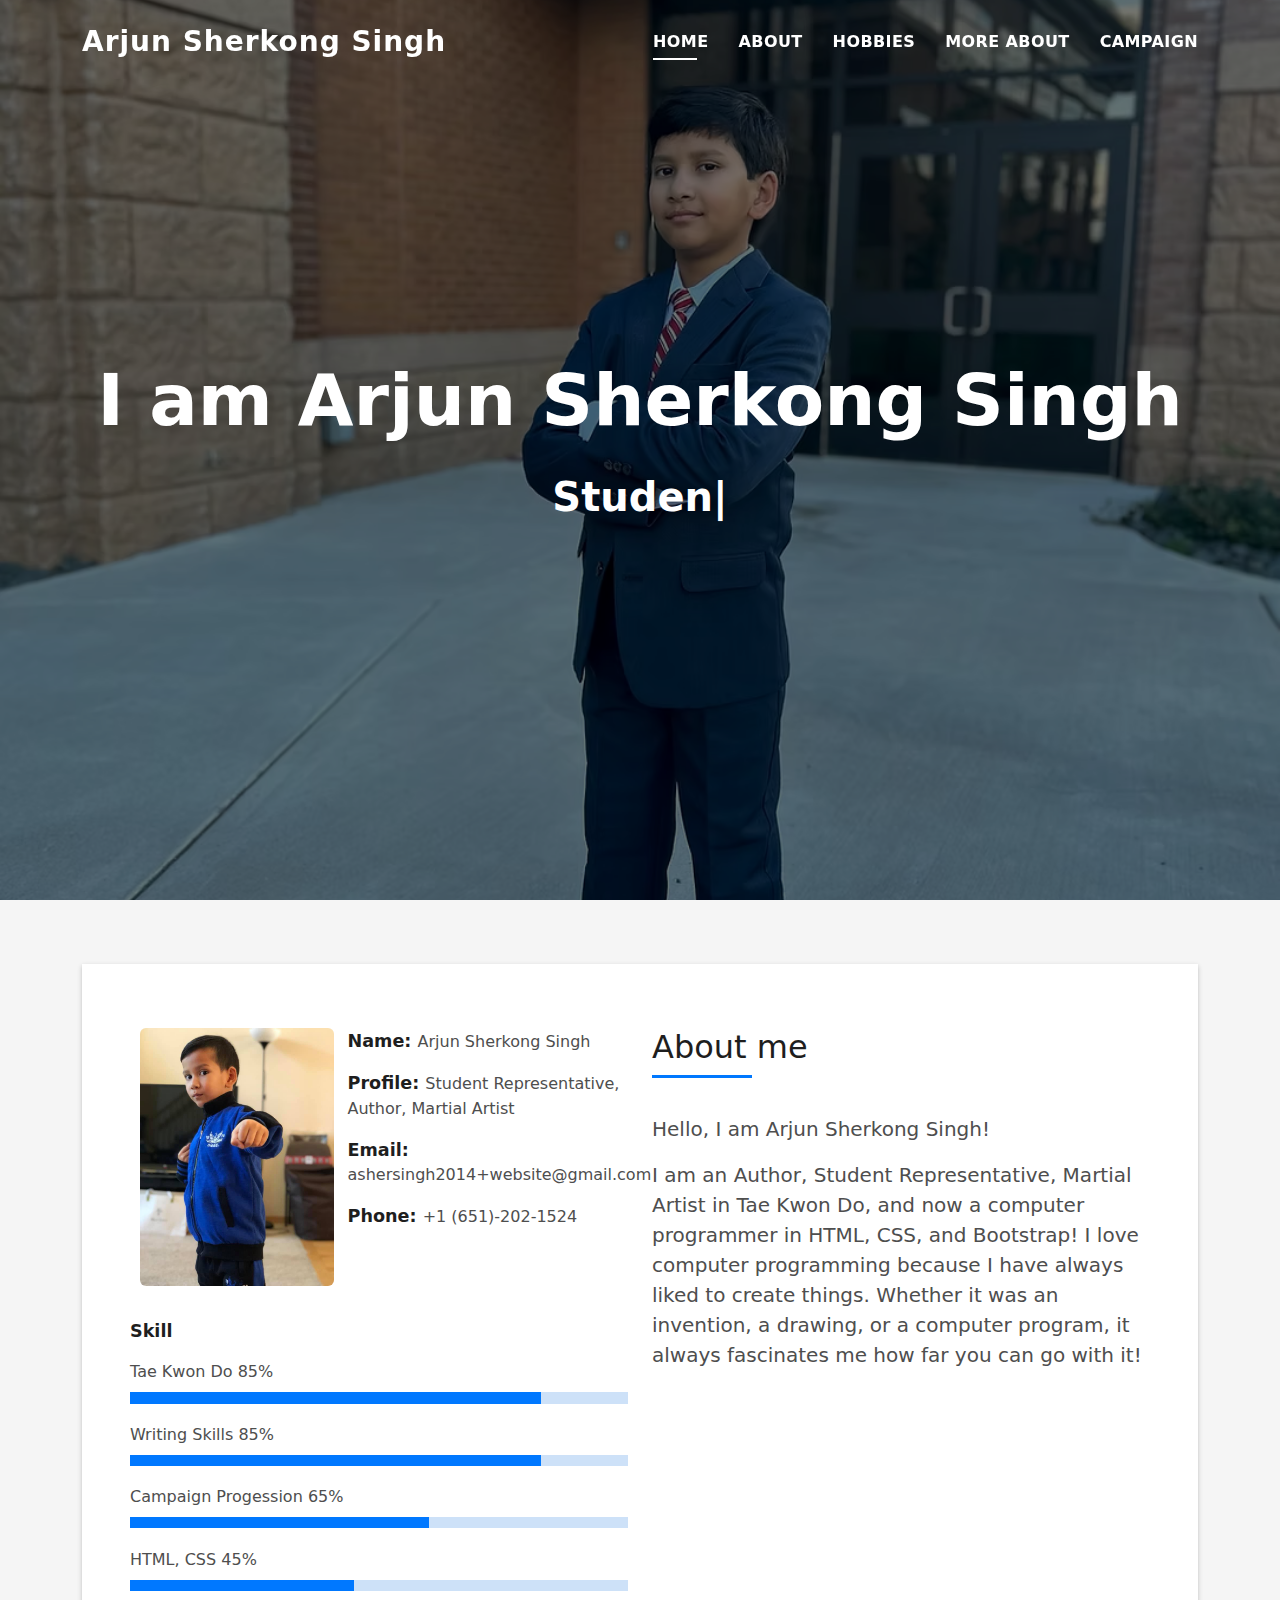
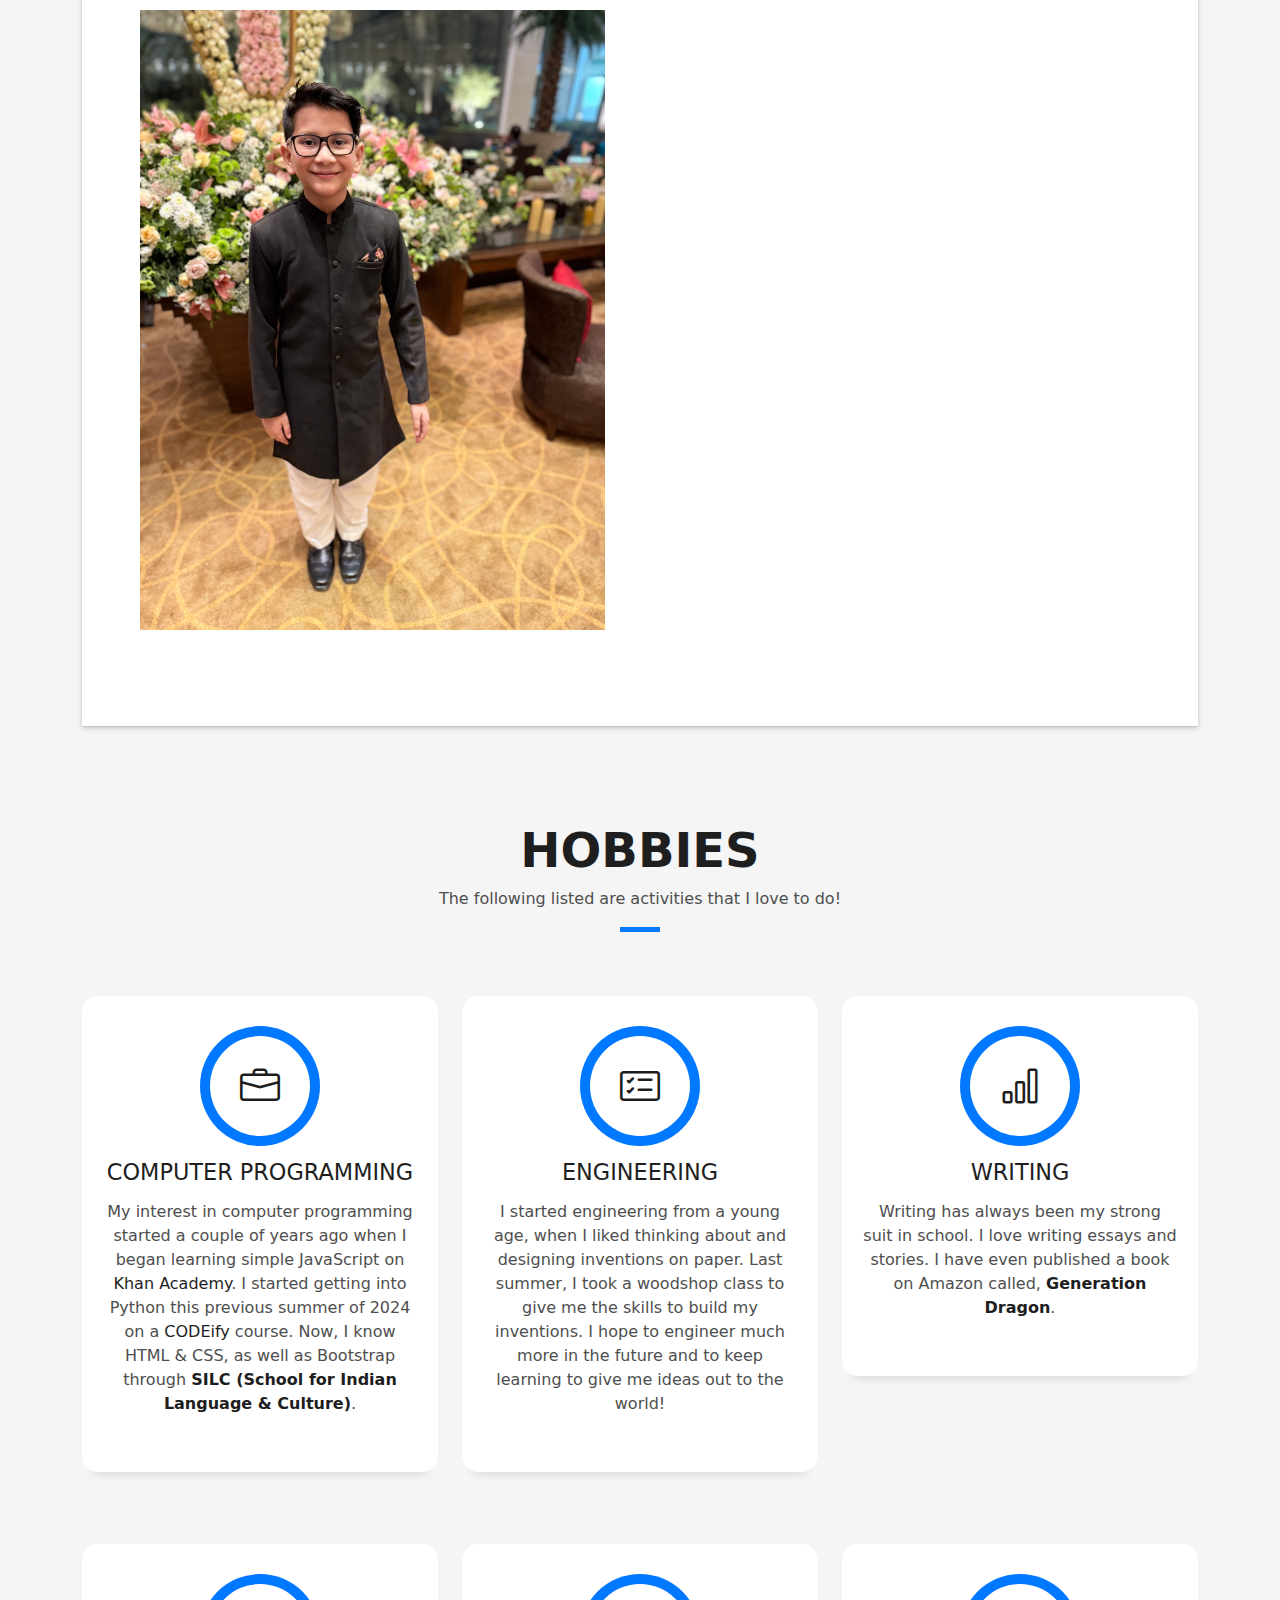
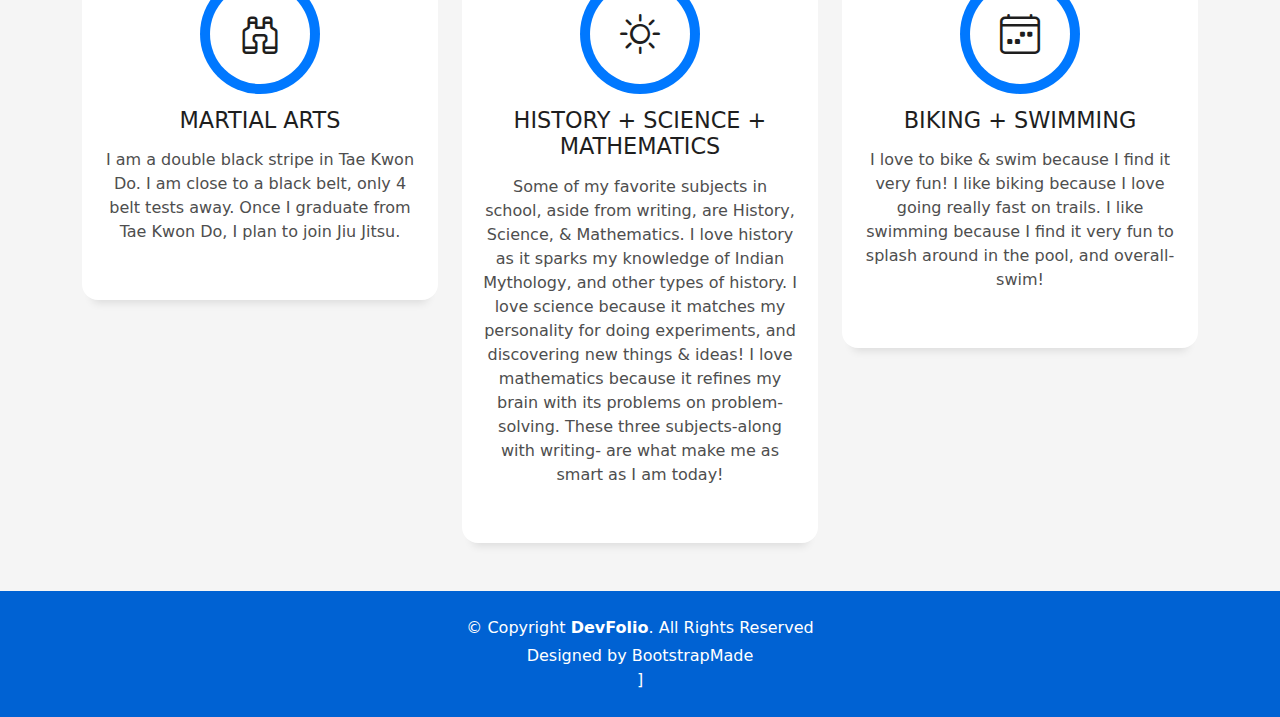
<file: index.html>
<!DOCTYPE html>
<html lang="en">

<head>
  <meta charset="utf-8">
  <meta content="width=device-width, initial-scale=1.0" name="viewport">

  <title>Arjun Sherkong Singh</title>
  <meta content="" name="description">
  <meta content="" name="keywords">

  <!-- Favicons -->
  <link href="favicon.ico" rel="icon">
  <link href="apple-touch-icon.png" rel="apple-touch-icon">

  <!-- Vendor CSS Files -->
  <link href="assets/vendor/bootstrap/css/bootstrap.min.css" rel="stylesheet">
  <link href="assets/vendor/bootstrap-icons/bootstrap-icons.css" rel="stylesheet">
  <link href="assets/vendor/glightbox/css/glightbox.min.css" rel="stylesheet">
  <link href="assets/vendor/swiper/swiper-bundle.min.css" rel="stylesheet">

  <!-- Template Main CSS File -->
  <link href="assets/css/style.css" rel="stylesheet">

  <!-- =======================================================
  * Template Name: DevFolio - v4.10.0
  * Template URL: https://bootstrapmade.com/devfolio-bootstrap-portfolio-html-template/
  * Author: BootstrapMade.com
  * License: https://bootstrapmade.com/license/
  * Utilized by: Arjun Singh
  ======================================================== -->
</head>

<body>

  <!-- ======= Header ======= -->
  <header id="header" class="fixed-top">
    <div class="container d-flex align-items-center justify-content-between">

      <h1 class="logo"><a href="index.html">Arjun Sherkong Singh</a></h1>

      <nav id="navbar" class="navbar">
        <ul>
          <li><a class="nav-link scrollto active" href="#hero">Home</a></li>
          <li><a class="nav-link scrollto" href="#about">About</a></li>
          <li><a class="nav-link scrollto" href="#services">Hobbies</a></li>
          <li><a href="https://kidbadgoodguy.github.io/all-about-me-table-website/">More About</a></li>
          <li><a href="https://arjunforwla.wixsite.com/arjunforwoodburylead">Campaign</a></li>
        </ul>
        <i class="bi bi-list mobile-nav-toggle"></i>
      </nav>

    </div>
  </header>
  <!-- End Header -->

  <!-- ======= Hero Section ======= -->
  <div id="hero" class="hero route bg-image" style="background-image: url(assets/img/Picture\ of\ Arjun\ Student\ Parliament\ Cool\ 3-22-25.avif)">
    <div class="overlay-itro"></div>
    <div class="hero-content display-table">
      <div class="table-cell">
        <div class="container">
          <!--<p class="display-6 color-d">Hello, world!</p>-->
          <h1 class="hero-title mb-4">I am Arjun Sherkong Singh</h1>
          <p class="hero-subtitle"><span class="typed" data-typed-items="Student Representative, Author, Martial Artist"></span></p>
          <!-- <p class="pt-3"><a class="btn btn-primary btn js-scroll px-4" href="#about" role="button">Learn More</a></p> -->
        </div>
      </div>
    </div>
  </div><!-- End Hero Section -->

  <main id="main">

    <!-- ======= About Section ======= -->
    <section id="about" class="about-mf sect-pt4 route">
      <div class="container">
        <div class="row">
          <div class="col-sm-12">
            <div class="box-shadow-full">
              <div class="row">
                <div class="col-md-6">
                  <div class="row">
                    <div class="col-sm-6 col-md-5">
                      <div class="about-img">
                        <img src="Picture of Arjun Fist Up 4-5-25 Posted 10-6-19.jpg" class="img-fluid rounded b-shadow-a" alt="">
                      </div>
                    </div>
                    <div class="col-sm-6 col-md-7">
                      <div class="about-info">
                        <p><span class="title-s">Name: </span> <span>Arjun Sherkong Singh</span></p>
                        <p><span class="title-s">Profile: </span> <span>Student Representative, Author, Martial Artist</span></p>
                        <p><span class="title-s">Email: </span> <span>ashersingh2014+website@gmail.com</span></p>
                        <p><span class="title-s">Phone: </span> <span>+1 (651)-202-1524</span></p>
                      </div>
                    </div>
                  </div>
                  <div class="skill-mf">
                    <p class="title-s">Skill</p>
                    <span>Tae Kwon Do</span> <span class="pull-right">85%</span>
                    <div class="progress">
                      <div class="progress-bar" role="progressbar" style="width: 82.5%;" aria-valuenow="75" aria-valuemin="0" aria-valuemax="100"></div>
                    </div>
                    <span>Writing Skills</span> <span class="pull-right">85%</span>
                    <div class="progress">
                      <div class="progress-bar" role="progressbar" style="width: 82.5%" aria-valuenow="85%" aria-valuemin="0" aria-valuemax="100"></div>
                    </div>
                    <span>Campaign Progession</span> <span class="pull-right">65%</span>
                    <div class="progress">
                      <div class="progress-bar" role="progressbar" style="width: 60%" aria-valuenow="65" aria-valuemin="0" aria-valuemax="100"></div>
                    </div>
                    <span>HTML, CSS</span> <span class="pull-right">45%</span>
                    <div class="progress">
                      <div class="progress-bar" role="progressbar" style="width: 45%" aria-valuenow="45" aria-valuemin="0" aria-valuemax="100"></div>
                    </div>
                    <div class="about-img">
                      <img src="IMG_1158.jpg" style=height:620px; width: 432.5px;>
                    </div>
                  </div>
                </div>
                <div class="col-md-6">
                  <div class="about-me pt-4 pt-md-0">
                    <div class="title-box-2">
                      <h5 class="title-left">
                        About me
                      </h5>
                    </div>
                    <p class="lead">Hello, I am Arjun Sherkong Singh!
                    </p>
                    <p class="lead">I am an Author, Student Representative, Martial Artist in Tae Kwon Do, and now a computer programmer in HTML, CSS, and Bootstrap! I love computer programming because I have always liked to create things. Whether it was an invention, a drawing, or a computer program, it always fascinates me how far you can go with it!
                    </p>
                  </div>
                </div>
              </div>
            </div>
          </div>
        </div>
      </div>
    </section><!-- End About Section -->
    <!-- ======= Hobbies Section ======= -->
    <section id="services" class="services-mf pt-5 route">
      <div class="container">
      <div class="row">
        <div class="col-sm-12">
        <div class="title-box text-center">
          <h3 class="title-a">
          Hobbies
          </h3>
          <p class="subtitle-a">
          The following listed are activities that I love to do!
          </p>
          <div class="line-mf"></div>
        </div>
        </div>
      </div>
      <div class="row">
        <div class="col-md-4 d-flex align-items-stretch">
        <div class="service-box h-100">
          <div class="service-ico">
          <span class="ico-circle"><i class="bi bi-briefcase"></i></span>
          </div>
          <div class="service-content">
          <h2 class="s-title">Computer Programming</h2>
          <p>
            My interest in computer programming started a couple of years ago when I began learning simple JavaScript on <a href="https://www.khanacademy.org/computing/computer-programming/programming">Khan Academy</a>. I started getting into Python this previous summer of 2024 on a <a href="https://code-ify.org/">CODEify</a> course. Now, I know HTML & CSS, as well as Bootstrap through <b><a href="https://sites.google.com/silcmn.com/silcminnesota/home?authuser=0">SILC (School for Indian Language & Culture)</a></b>.
          </p>
          </div>
        </div>
        </div>
        <div class="col-md-4 d-flex align-items-stretch">
        <div class="service-box h-100">
          <div class="service-ico">
          <span class="ico-circle"><i class="bi bi-card-checklist"></i></span>
          </div>
          <div class="service-content">
          <h2 class="s-title">Engineering</h2>
          <p>
            I started engineering from a young age, when I liked thinking about and designing inventions on paper. Last summer, I took a woodshop class to give me the skills to build my inventions. I hope to engineer much more in the future and to keep learning to give me ideas out to the world!
          </p>
          </div>
        </div>
        </div>
        <div class="col-md-4 d-flex align-items-stretch">
        <div class="service-box h-100">
          <div class="service-ico">
          <span class="ico-circle"><i class="bi bi-bar-chart"></i></span>
          </div>
          <div class="service-content">
          <h2 class="s-title">Writing</h2>
          <p>
            Writing has always been my strong suit in school. I love writing essays and stories. I have even published a book on Amazon called, <b><a href="https://www.amazon.com/Generation-Dragon-Arjun-Sherkong-Singh-ebook/dp/B0CDT45ZKW">Generation Dragon</a></b>.
          </p>
          </div>
        </div>
        </div>
      </div>
      <div class="row mt-4">
        <div class="col-md-4 d-flex align-items-stretch">
        <div class="service-box h-100">
          <div class="service-ico">
          <span class="ico-circle"><i class="bi bi-binoculars"></i></span>
          </div>
          <div class="service-content">
          <h2 class="s-title">Martial Arts</h2>
          <p>
            I am a double black stripe in Tae Kwon Do. I am close to a black belt, only 4 belt tests away. Once I graduate from Tae Kwon Do, I plan to join Jiu Jitsu.
          </p>
          </div>
        </div>
        </div>
        <div class="col-md-4 d-flex align-items-stretch">
        <div class="service-box h-100">
          <div class="service-ico">
          <span class="ico-circle"><i class="bi bi-brightness-high"></i></span>
          </div>
          <div class="service-content">
          <h2 class="s-title">History + Science + Mathematics</h2>
          <p>
            Some of my favorite subjects in school, aside from writing, are History, Science, & Mathematics. I love history as it sparks my knowledge of Indian Mythology, and other types of history. I love science because it matches my personality for doing experiments, and discovering new things & ideas! I love mathematics because it refines my brain with its problems on problem-solving. These three subjects-along with writing- are what make me as smart as I am today!
          </p>
          </div>
        </div>
        </div>
        <div class="col-md-4 d-flex align-items-stretch">
        <div class="service-box h-100">
          <div class="service-ico">
          <span class="ico-circle"><i class="bi bi-calendar4-week"></i></span>
          </div>
          <div class="service-content">
          <h2 class="s-title">Biking + Swimming</h2>
          <p>
            I love to bike & swim because I find it very fun! I like biking because I love going really fast on trails. I like swimming because I find it very fun to splash around in the pool, and overall- swim!
          </p>
          </div>
        </div>
        </div>
      </div>
      </div>
    </section><!-- End Services Section -->


    

  </main><!-- End #main -->

  <!-- ======= Footer ======= -->
  <footer>
    <div class="container">
      <div class="row">
        <div class="col-sm-12">
          <div class="copyright-box">
            <p class="copyright">&copy; Copyright <strong>DevFolio</strong>. All Rights Reserved</p>
            <div class="credits">
              <!--
              All the links in the footer should remain intact.
              You can delete the links only if you purchased the pro version.
              Licensing information: https://bootstrapmade.com/license/
              Purchase the pro version with working PHP/AJAX contact form: https://bootstrapmade.com/buy/?theme=DevFolio
            -->
              Designed by <a href="https://bootstrapmade.com/">BootstrapMade</a>
            </div>
          </div>
        </div>
      </div>]
    </div>
  </footer><!-- End  Footer -->

  <div id="preloader"></div>
  <a href="#" class="back-to-top d-flex align-items-center justify-content-center"><i class="bi bi-arrow-up-short"></i></a>

  <!-- Vendor JS Files -->
  <script src="assets/vendor/purecounter/purecounter_vanilla.js"></script>
  <script src="assets/vendor/bootstrap/js/bootstrap.bundle.min.js"></script>
  <script src="assets/vendor/glightbox/js/glightbox.min.js"></script>
  <script src="assets/vendor/swiper/swiper-bundle.min.js"></script>
  <script src="assets/vendor/typed.js/typed.min.js"></script>
  <script src="assets/vendor/php-email-form/validate.js"></script>

  <!-- Template Main JS File -->
  <script src="assets/js/main.js"></script>

</body>

</html>
</file>
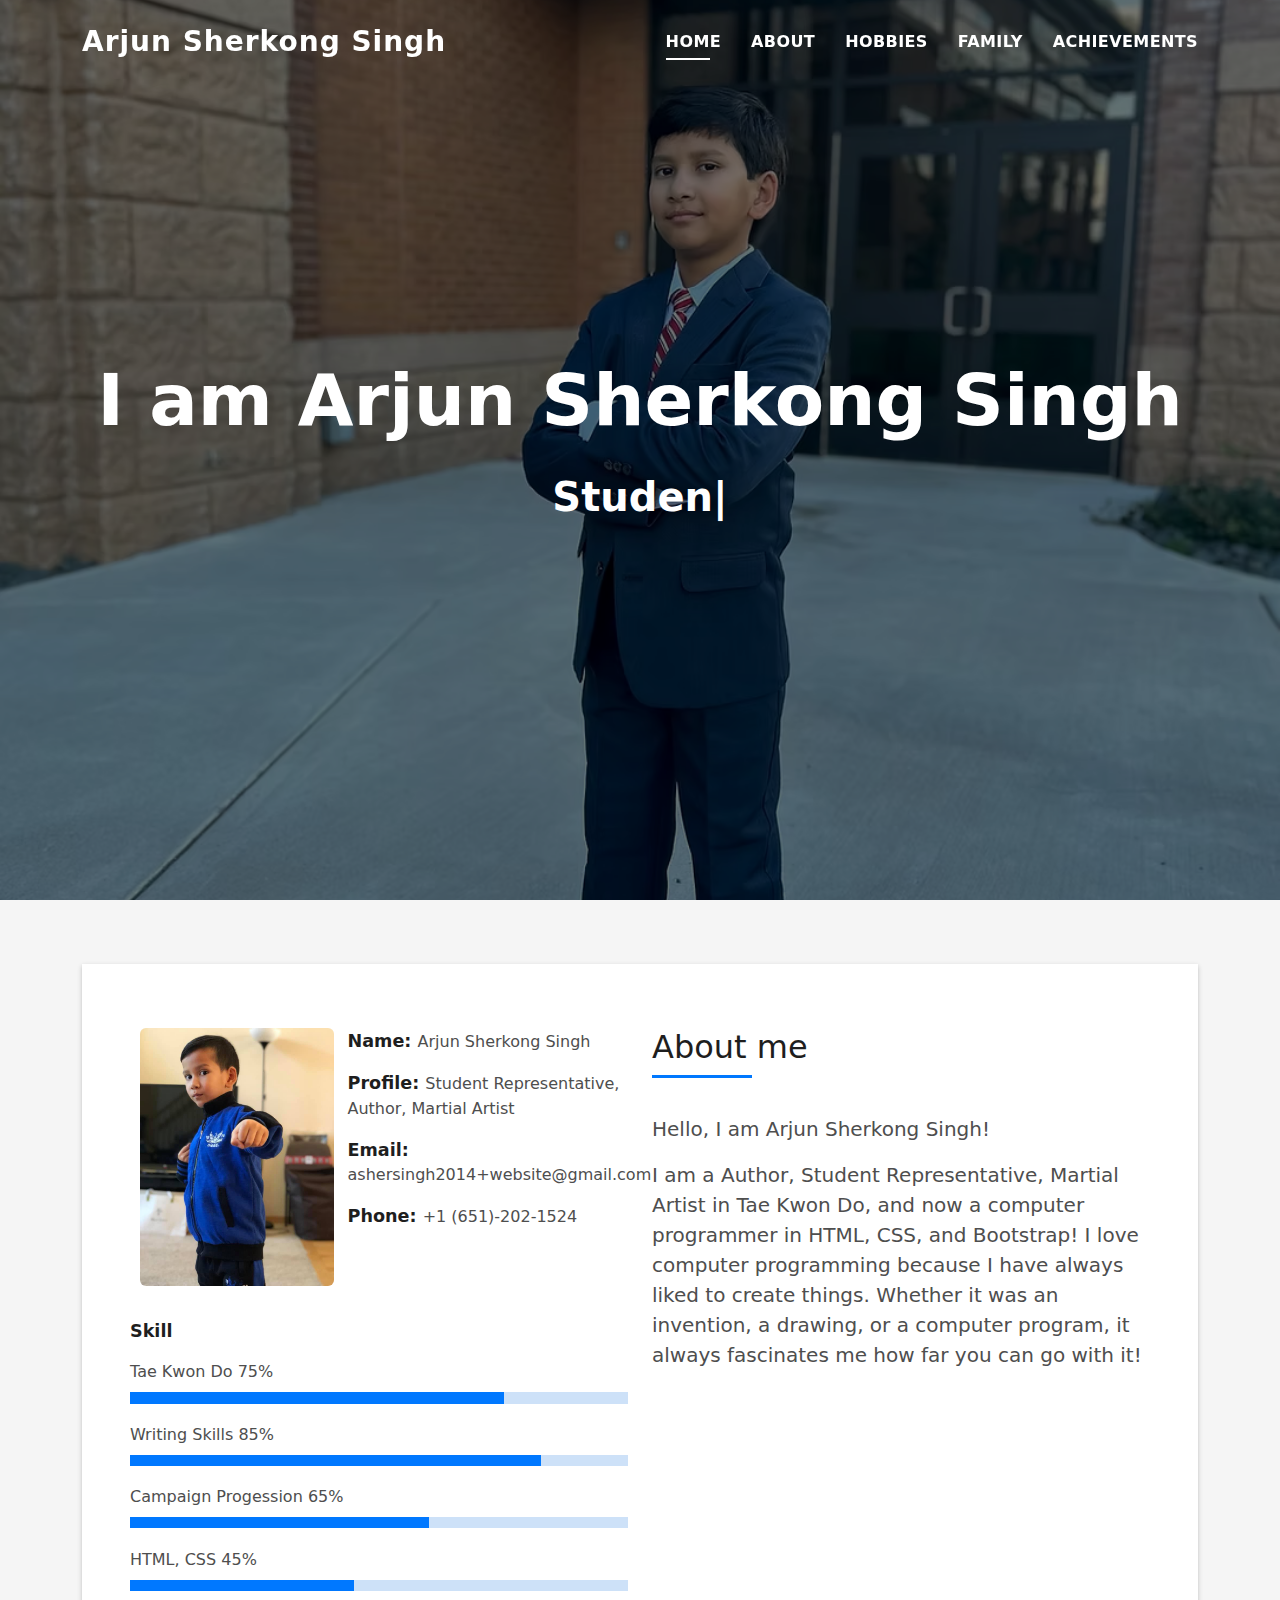
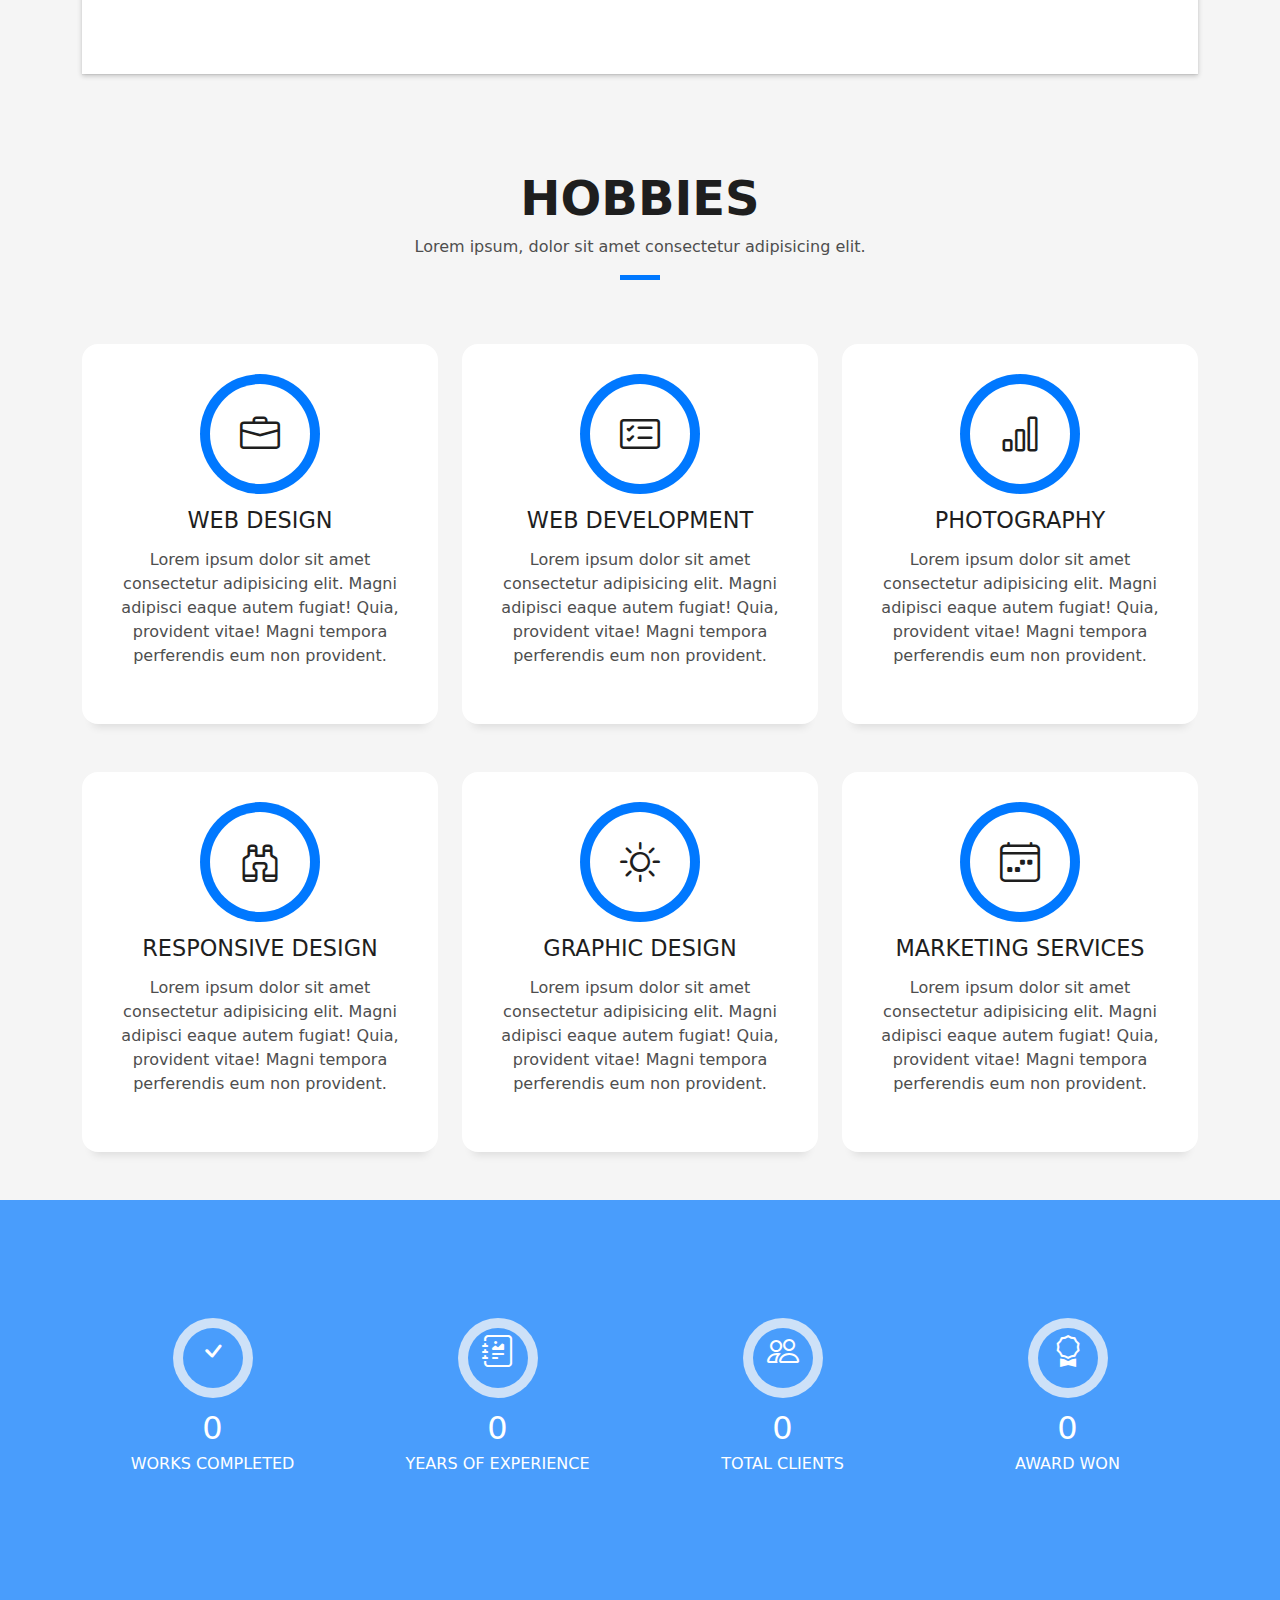
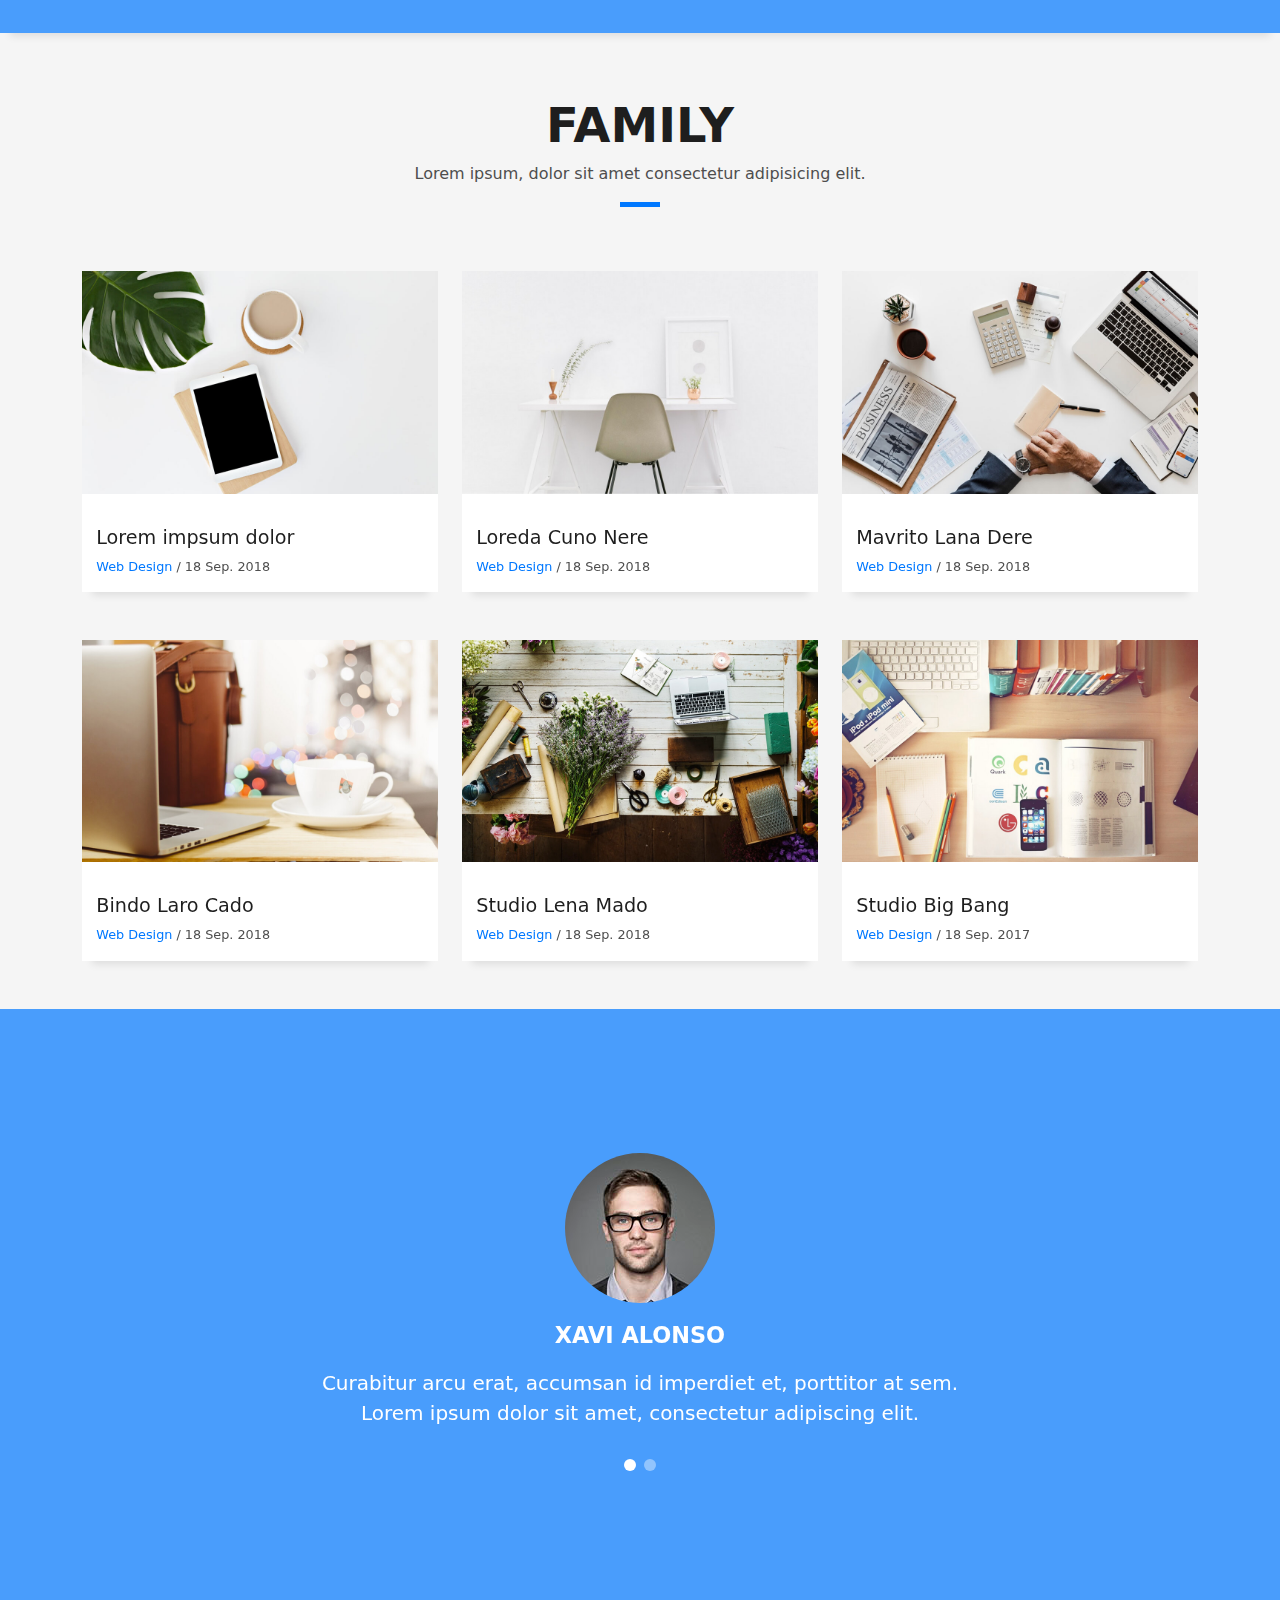
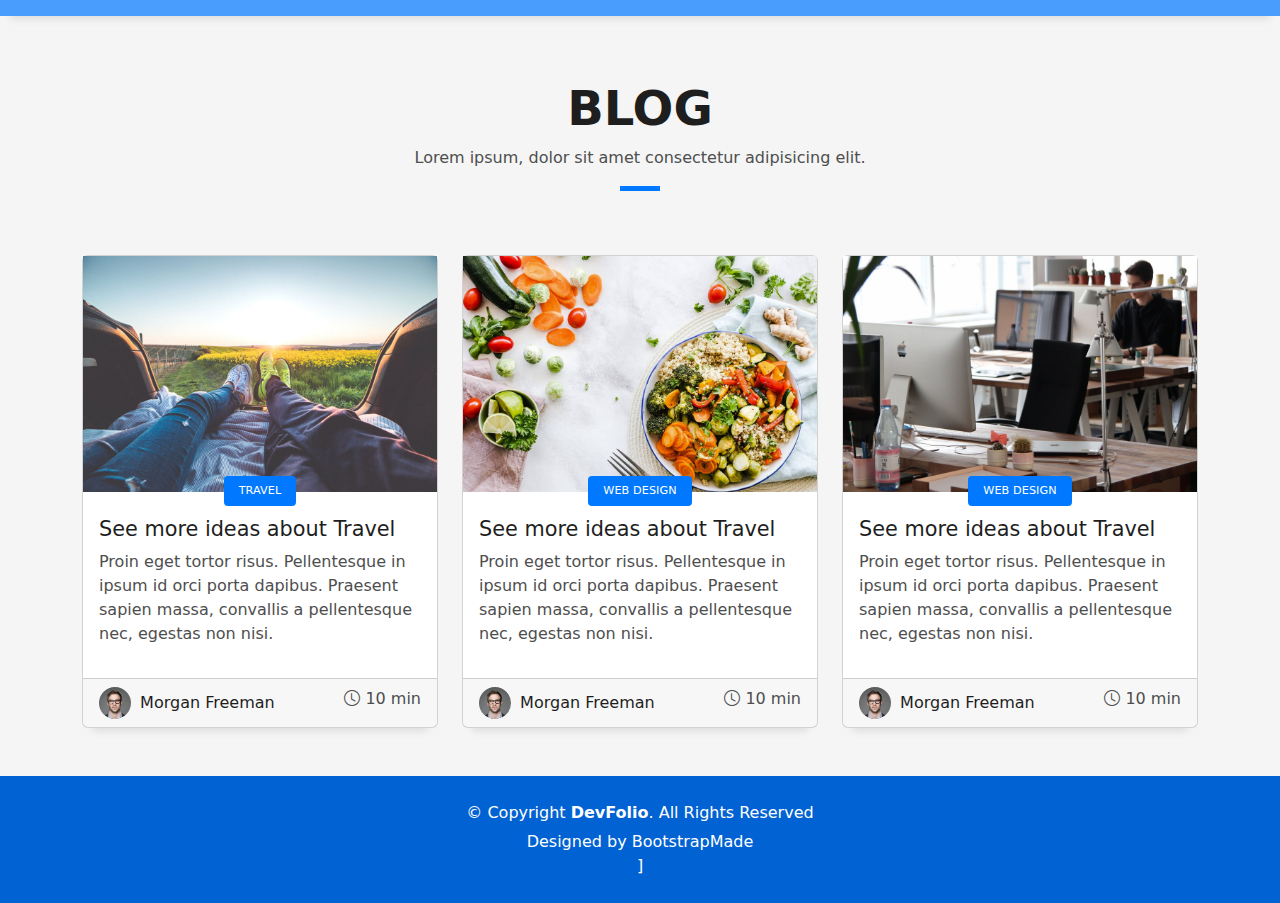
<file: arjun.html>
<!DOCTYPE html>
<html lang="en">

<head>
  <meta charset="utf-8">
  <meta content="width=device-width, initial-scale=1.0" name="viewport">

  <title>Arjun Sherkong Singh</title>
  <meta content="" name="description">
  <meta content="" name="keywords">

  <!-- Favicons -->
  <link href="favicon.ico" rel="icon">
  <link href="apple-touch-icon.png" rel="apple-touch-icon">

  <!-- Vendor CSS Files -->
  <link href="assets/vendor/bootstrap/css/bootstrap.min.css" rel="stylesheet">
  <link href="assets/vendor/bootstrap-icons/bootstrap-icons.css" rel="stylesheet">
  <link href="assets/vendor/glightbox/css/glightbox.min.css" rel="stylesheet">
  <link href="assets/vendor/swiper/swiper-bundle.min.css" rel="stylesheet">

  <!-- Template Main CSS File -->
  <link href="assets/css/style.css" rel="stylesheet">

  <!-- =======================================================
  * Template Name: DevFolio - v4.10.0
  * Template URL: https://bootstrapmade.com/devfolio-bootstrap-portfolio-html-template/
  * Author: BootstrapMade.com
  * License: https://bootstrapmade.com/license/
  * Utilized by: Arjun Singh
  ======================================================== -->
</head>

<body>

  <!-- ======= Header ======= -->
  <header id="header" class="fixed-top">
    <div class="container d-flex align-items-center justify-content-between">

      <h1 class="logo"><a href="index.html">Arjun Sherkong Singh</a></h1>

      <nav id="navbar" class="navbar">
        <ul>
          <li><a class="nav-link scrollto active" href="#hero">Home</a></li>
          <li><a class="nav-link scrollto" href="#about">About</a></li>
          <li><a class="nav-link scrollto" href="#services">Hobbies</a></li>
          <li><a class="nav-link scrollto " href="#work">Family</a></li>
          <li><a class="nav-link scrollto " href="#blog">Achievements</a></li>
        </ul>
        <i class="bi bi-list mobile-nav-toggle"></i>
      </nav>

    </div>
  </header>
  <!-- End Header -->

  <!-- ======= Hero Section ======= -->
  <div id="hero" class="hero route bg-image" style="background-image: url(assets/img/Picture\ of\ Arjun\ Student\ Parliament\ Cool\ 3-22-25.avif)">
    <div class="overlay-itro"></div>
    <div class="hero-content display-table">
      <div class="table-cell">
        <div class="container">
          <!--<p class="display-6 color-d">Hello, world!</p>-->
          <h1 class="hero-title mb-4">I am Arjun Sherkong Singh</h1>
          <p class="hero-subtitle"><span class="typed" data-typed-items="Student Representative, Author, Martial Artist"></span></p>
          <!-- <p class="pt-3"><a class="btn btn-primary btn js-scroll px-4" href="#about" role="button">Learn More</a></p> -->
        </div>
      </div>
    </div>
  </div><!-- End Hero Section -->

  <main id="main">

    <!-- ======= About Section ======= -->
    <section id="about" class="about-mf sect-pt4 route">
      <div class="container">
        <div class="row">
          <div class="col-sm-12">
            <div class="box-shadow-full">
              <div class="row">
                <div class="col-md-6">
                  <div class="row">
                    <div class="col-sm-6 col-md-5">
                      <div class="about-img">
                        <img src="Picture of Arjun Fist Up 4-5-25 Posted 10-6-19.jpg" class="img-fluid rounded b-shadow-a" alt="">
                      </div>
                    </div>
                    <div class="col-sm-6 col-md-7">
                      <div class="about-info">
                        <p><span class="title-s">Name: </span> <span>Arjun Sherkong Singh</span></p>
                        <p><span class="title-s">Profile: </span> <span>Student Representative, Author, Martial Artist</span></p>
                        <p><span class="title-s">Email: </span> <span>ashersingh2014+website@gmail.com</span></p>
                        <p><span class="title-s">Phone: </span> <span>+1 (651)-202-1524</span></p>
                      </div>
                    </div>
                  </div>
                  <div class="skill-mf">
                    <p class="title-s">Skill</p>
                    <span>Tae Kwon Do</span> <span class="pull-right">75%</span>
                    <div class="progress">
                      <div class="progress-bar" role="progressbar" style="width: 75%;" aria-valuenow="75" aria-valuemin="0" aria-valuemax="100"></div>
                    </div>
                    <span>Writing Skills</span> <span class="pull-right">85%</span>
                    <div class="progress">
                      <div class="progress-bar" role="progressbar" style="width: 82.5%" aria-valuenow="85%" aria-valuemin="0" aria-valuemax="100"></div>
                    </div>
                    <span>Campaign Progession</span> <span class="pull-right">65%</span>
                    <div class="progress">
                      <div class="progress-bar" role="progressbar" style="width: 60%" aria-valuenow="65" aria-valuemin="0" aria-valuemax="100"></div>
                    </div>
                    <span>HTML, CSS</span> <span class="pull-right">45%</span>
                    <div class="progress">
                      <div class="progress-bar" role="progressbar" style="width: 45%" aria-valuenow="45" aria-valuemin="0" aria-valuemax="100"></div>
                    </div>
                  </div>
                </div>
                <div class="col-md-6">
                  <div class="about-me pt-4 pt-md-0">
                    <div class="title-box-2">
                      <h5 class="title-left">
                        About me
                      </h5>
                    </div>
                    <p class="lead">Hello, I am Arjun Sherkong Singh!
                    </p>
                    <p class="lead">I am a Author, Student Representative, Martial Artist in Tae Kwon Do, and now a computer programmer in HTML, CSS, and Bootstrap! I love computer programming because I have always liked to create things. Whether it was an invention, a drawing, or a computer program, it always fascinates me how far you can go with it!
                    </p>
                  </div>
                </div>
              </div>
            </div>
          </div>
        </div>
      </div>
    </section><!-- End About Section -->

    <!-- ======= Hobbies Section ======= -->
    <section id="services" class="services-mf pt-5 route">
      <div class="container">
        <div class="row">
          <div class="col-sm-12">
            <div class="title-box text-center">
              <h3 class="title-a">
                Hobbies
              </h3>
              <p class="subtitle-a">
                Lorem ipsum, dolor sit amet consectetur adipisicing elit.
              </p>
              <div class="line-mf"></div>
            </div>
          </div>
        </div>
        <div class="row">
          <div class="col-md-4">
            <div class="service-box">
              <div class="service-ico">
                <span class="ico-circle"><i class="bi bi-briefcase"></i></span>
              </div>
              <div class="service-content">
                <h2 class="s-title">Web Design</h2>
                <p class="s-description text-center">
                  Lorem ipsum dolor sit amet consectetur adipisicing elit. Magni adipisci eaque autem fugiat! Quia,
                  provident vitae! Magni
                  tempora perferendis eum non provident.
                </p>
              </div>
            </div>
          </div>
          <div class="col-md-4">
            <div class="service-box">
              <div class="service-ico">
                <span class="ico-circle"><i class="bi bi-card-checklist"></i></span>
              </div>
              <div class="service-content">
                <h2 class="s-title">Web Development</h2>
                <p class="s-description text-center">
                  Lorem ipsum dolor sit amet consectetur adipisicing elit. Magni adipisci eaque autem fugiat! Quia,
                  provident vitae! Magni
                  tempora perferendis eum non provident.
                </p>
              </div>
            </div>
          </div>
          <div class="col-md-4">
            <div class="service-box">
              <div class="service-ico">
                <span class="ico-circle"><i class="bi bi-bar-chart"></i></span>
              </div>
              <div class="service-content">
                <h2 class="s-title">Photography</h2>
                <p class="s-description text-center">
                  Lorem ipsum dolor sit amet consectetur adipisicing elit. Magni adipisci eaque autem fugiat! Quia,
                  provident vitae! Magni
                  tempora perferendis eum non provident.
                </p>
              </div>
            </div>
          </div>
          <div class="col-md-4">
            <div class="service-box">
              <div class="service-ico">
                <span class="ico-circle"><i class="bi bi-binoculars"></i></span>
              </div>
              <div class="service-content">
                <h2 class="s-title">Responsive Design</h2>
                <p class="s-description text-center">
                  Lorem ipsum dolor sit amet consectetur adipisicing elit. Magni adipisci eaque autem fugiat! Quia,
                  provident vitae! Magni
                  tempora perferendis eum non provident.
                </p>
              </div>
            </div>
          </div>
          <div class="col-md-4">
            <div class="service-box">
              <div class="service-ico">
                <span class="ico-circle"><i class="bi bi-brightness-high"></i></span>
              </div>
              <div class="service-content">
                <h2 class="s-title">Graphic Design</h2>
                <p class="s-description text-center">
                  Lorem ipsum dolor sit amet consectetur adipisicing elit. Magni adipisci eaque autem fugiat! Quia,
                  provident vitae! Magni
                  tempora perferendis eum non provident.
                </p>
              </div>
            </div>
          </div>
          <div class="col-md-4">
            <div class="service-box">
              <div class="service-ico">
                <span class="ico-circle"><i class="bi bi-calendar4-week"></i></span>
              </div>
              <div class="service-content">
                <h2 class="s-title">Marketing Services</h2>
                <p class="s-description text-center">
                  Lorem ipsum dolor sit amet consectetur adipisicing elit. Magni adipisci eaque autem fugiat! Quia,
                  provident vitae! Magni
                  tempora perferendis eum non provident.
                </p>
              </div>
            </div>
          </div>
        </div>
      </div>
    </section><!-- End Services Section -->

    <!-- ======= Fun facts Section ======= -->
    <div class="section-counter paralax-mf bg-image" style="background-image: url(assets/img/counters-bg.jpg)">
      <div class="overlay-mf"></div>
      <div class="container position-relative">
        <div class="row">
          <div class="col-sm-3 col-lg-3">
            <div class="counter-box counter-box pt-4 pt-md-0">
              <div class="counter-ico">
                <span class="ico-circle"><i class="bi bi-check"></i></span>
              </div>
              <div class="counter-num">
                <p data-purecounter-start="0" data-purecounter-end="450" data-purecounter-duration="1" class="counter purecounter"></p>
                <span class="counter-text">WORKS COMPLETED</span>
              </div>
            </div>
          </div>
          <div class="col-sm-3 col-lg-3">
            <div class="counter-box pt-4 pt-md-0">
              <div class="counter-ico">
                <span class="ico-circle"><i class="bi bi-journal-richtext"></i></span>
              </div>
              <div class="counter-num">
                <p data-purecounter-start="0" data-purecounter-end="25" data-purecounter-duration="1" class="counter purecounter"></p>
                <span class="counter-text">YEARS OF EXPERIENCE</span>
              </div>
            </div>
          </div>
          <div class="col-sm-3 col-lg-3">
            <div class="counter-box pt-4 pt-md-0">
              <div class="counter-ico">
                <span class="ico-circle"><i class="bi bi-people"></i></span>
              </div>
              <div class="counter-num">
                <p data-purecounter-start="0" data-purecounter-end="550" data-purecounter-duration="1" class="counter purecounter"></p>
                <span class="counter-text">TOTAL CLIENTS</span>
              </div>
            </div>
          </div>
          <div class="col-sm-3 col-lg-3">
            <div class="counter-box pt-4 pt-md-0">
              <div class="counter-ico">
                <span class="ico-circle"><i class="bi bi-award"></i></span>
              </div>
              <div class="counter-num">
                <p data-purecounter-start="0" data-purecounter-end="48" data-purecounter-duration="1" class="counter purecounter"></p>
                <span class="counter-text">AWARD WON</span>
              </div>
            </div>
          </div>
        </div>
      </div>
    </div><!-- End Counter Section -->

    <!-- ======= Family Section ======= -->
    <section id="work" class="portfolio-mf sect-pt4 route">
      <div class="container">
        <div class="row">
          <div class="col-sm-12">
            <div class="title-box text-center">
              <h3 class="title-a">
                Family
              </h3>
              <p class="subtitle-a">
                Lorem ipsum, dolor sit amet consectetur adipisicing elit.
              </p>
              <div class="line-mf"></div>
            </div>
          </div>
        </div>
        <div class="row">
          <div class="col-md-4">
            <div class="work-box">
              <a href="assets/img/work-1.jpg" data-gallery="portfolioGallery" class="portfolio-lightbox">
                <div class="work-img">
                  <img src="assets/img/work-1.jpg" alt="" class="img-fluid">
                </div>
              </a>
              <div class="work-content">
                <div class="row">
                  <div class="col-sm-8">
                    <h2 class="w-title">Lorem impsum dolor</h2>
                    <div class="w-more">
                      <span class="w-ctegory">Web Design</span> / <span class="w-date">18 Sep. 2018</span>
                    </div>
                  </div>
                  <div class="col-sm-4">
                    <div class="w-like">
                    </div>
                  </div>
                </div>
              </div>
            </div>
          </div>
          <div class="col-md-4">
            <div class="work-box">
              <a href="assets/img/work-2.jpg" data-gallery="portfolioGallery" class="portfolio-lightbox">
                <div class="work-img">
                  <img src="assets/img/work-2.jpg" alt="" class="img-fluid">
                </div>
              </a>
              <div class="work-content">
                <div class="row">
                  <div class="col-sm-8">
                    <h2 class="w-title">Loreda Cuno Nere</h2>
                    <div class="w-more">
                      <span class="w-ctegory">Web Design</span> / <span class="w-date">18 Sep. 2018</span>
                    </div>
                  </div>
                  <div class="col-sm-4">
                    <div class="w-like">
                    </div>
                  </div>
                </div>
              </div>
            </div>
          </div>
          <div class="col-md-4">
            <div class="work-box">
              <a href="assets/img/work-3.jpg" data-gallery="portfolioGallery" class="portfolio-lightbox">
                <div class="work-img">
                  <img src="assets/img/work-3.jpg" alt="" class="img-fluid">
                </div>
              </a>
              <div class="work-content">
                <div class="row">
                  <div class="col-sm-8">
                    <h2 class="w-title">Mavrito Lana Dere</h2>
                    <div class="w-more">
                      <span class="w-ctegory">Web Design</span> / <span class="w-date">18 Sep. 2018</span>
                    </div>
                  </div>
                  <div class="col-sm-4">
                    <div class="w-like">
                    </div>
                  </div>
                </div>
              </div>
            </div>
          </div>
          <div class="col-md-4">
            <div class="work-box">
              <a href="assets/img/work-4.jpg" data-gallery="portfolioGallery" class="portfolio-lightbox">
                <div class="work-img">
                  <img src="assets/img/work-4.jpg" alt="" class="img-fluid">
                </div>
              </a>
              <div class="work-content">
                <div class="row">
                  <div class="col-sm-8">
                    <h2 class="w-title">Bindo Laro Cado</h2>
                    <div class="w-more">
                      <span class="w-ctegory">Web Design</span> / <span class="w-date">18 Sep. 2018</span>
                    </div>
                  </div>
                  <div class="col-sm-4">
                    <div class="w-like">
                    </div>
                  </div>
                </div>
              </div>
            </div>
          </div>
          <div class="col-md-4">
            <div class="work-box">
              <a href="assets/img/work-5.jpg" data-gallery="portfolioGallery" class="portfolio-lightbox">
                <div class="work-img">
                  <img src="assets/img/work-5.jpg" alt="" class="img-fluid">
                </div>
              </a>
              <div class="work-content">
                <div class="row">
                  <div class="col-sm-8">
                    <h2 class="w-title">Studio Lena Mado</h2>
                    <div class="w-more">
                      <span class="w-ctegory">Web Design</span> / <span class="w-date">18 Sep. 2018</span>
                    </div>
                  </div>
                  <div class="col-sm-4">
                    <div class="w-like">
                    </div>
                  </div>
                </div>
              </div>
            </div>
          </div>
          <div class="col-md-4">
            <div class="work-box">
              <a href="assets/img/work-6.jpg" data-gallery="portfolioGallery" class="portfolio-lightbox">
                <div class="work-img">
                  <img src="assets/img/work-6.jpg" alt="" class="img-fluid">
                </div>
              </a>
              <div class="work-content">
                <div class="row">
                  <div class="col-sm-8">
                    <h2 class="w-title">Studio Big Bang</h2>
                    <div class="w-more">
                      <span class="w-ctegory">Web Design</span> / <span class="w-date">18 Sep. 2017</span>
                    </div>
                  </div>
                  <div class="col-sm-4">
                    <div class="w-like">
                    </div>
                  </div>
                </div>
              </div>
            </div>
          </div>

        </div>
      </div>
    </section><!-- End Portfolio Section -->

    <!-- ======= Fun Facts 2 Section ======= -->
    <div class="testimonials paralax-mf bg-image" style="background-image: url(assets/img/overlay-bg.jpg)">
      <div class="overlay-mf"></div>
      <div class="container">
        <div class="row">
          <div class="col-md-12">

            <div class="testimonials-slider swiper" data-aos="fade-up" data-aos-delay="100">
              <div class="swiper-wrapper">

                <div class="swiper-slide">
                  <div class="testimonial-box">
                    <div class="author-test">
                      <img src="assets/img/testimonial-2.jpg" alt="" class="rounded-circle b-shadow-a">
                      <span class="author">Xavi Alonso</span>
                    </div>
                    <div class="content-test">
                      <p class="description lead">
                        Curabitur arcu erat, accumsan id imperdiet et, porttitor at sem. Lorem ipsum dolor sit amet,
                        consectetur adipiscing elit.
                      </p>
                    </div>
                  </div>
                </div><!-- End testimonial item -->

                <div class="swiper-slide">
                  <div class="testimonial-box">
                    <div class="author-test">
                      <img src="assets/img/testimonial-4.jpg" alt="" class="rounded-circle b-shadow-a">
                      <span class="author">Marta Socrate</span>
                    </div>
                    <div class="content-test">
                      <p class="description lead">
                        Curabitur arcu erat, accumsan id imperdiet et, porttitor at sem. Lorem ipsum dolor sit amet,
                        consectetur adipiscing elit.
                      </p>
                    </div>
                  </div>
                </div><!-- End testimonial item -->
              </div>
              <div class="swiper-pagination"></div>
            </div>

            <!-- <div id="testimonial-mf" class="owl-carousel owl-theme">
          
        </div> -->
          </div>
        </div>
      </div>
    </div><!-- End Testimonials Section -->

    <!-- ======= Awards Section ======= -->
    <section id="blog" class="blog-mf sect-pt4 route">
      <div class="container">
        <div class="row">
          <div class="col-sm-12">
            <div class="title-box text-center">
              <h3 class="title-a">
                Blog
              </h3>
              <p class="subtitle-a">
                Lorem ipsum, dolor sit amet consectetur adipisicing elit.
              </p>
              <div class="line-mf"></div>
            </div>
          </div>
        </div>
        <div class="row">
          <div class="col-md-4">
            <div class="card card-blog">
              <div class="card-img">
                <img src="assets/img/post-1.jpg" alt="" class="img-fluid">
              </div>
              <div class="card-body">
                <div class="card-category-box">
                  <div class="card-category">
                    <h6 class="category">Travel</h6>
                  </div>
                </div>
                <h3 class="card-title">See more ideas about Travel</h3>
                <p class="card-description">
                  Proin eget tortor risus. Pellentesque in ipsum id orci porta dapibus. Praesent sapien massa, convallis
                  a pellentesque nec,
                  egestas non nisi.
                </p>
              </div>
              <div class="card-footer">
                <div class="post-author">
                  <a href="#">
                    <img src="assets/img/testimonial-2.jpg" alt="" class="avatar rounded-circle">
                    <span class="author">Morgan Freeman</span>
                  </a>
                </div>
                <div class="post-date">
                  <span class="bi bi-clock"></span> 10 min
                </div>
              </div>
            </div>
          </div>
          <div class="col-md-4">
            <div class="card card-blog">
              <div class="card-img">
                <img src="assets/img/post-2.jpg" alt="" class="img-fluid">
              </div>
              <div class="card-body">
                <div class="card-category-box">
                  <div class="card-category">
                    <h6 class="category">Web Design</h6>
                  </div>
                </div>
                <h3 class="card-title">See more ideas about Travel</h3>
                <p class="card-description">
                  Proin eget tortor risus. Pellentesque in ipsum id orci porta dapibus. Praesent sapien massa, convallis
                  a pellentesque nec,
                  egestas non nisi.
                </p>
              </div>
              <div class="card-footer">
                <div class="post-author">
                  <a href="#">
                    <img src="assets/img/testimonial-2.jpg" alt="" class="avatar rounded-circle">
                    <span class="author">Morgan Freeman</span>
                  </a>
                </div>
                <div class="post-date">
                  <span class="bi bi-clock"></span> 10 min
                </div>
              </div>
            </div>
          </div>
          <div class="col-md-4">
            <div class="card card-blog">
              <div class="card-img">
                <img src="assets/img/post-3.jpg" alt="" class="img-fluid">
              </div>
              <div class="card-body">
                <div class="card-category-box">
                  <div class="card-category">
                    <h6 class="category">Web Design</h6>
                  </div>
                </div>
                <h3 class="card-title">See more ideas about Travel</h3>
                <p class="card-description">
                  Proin eget tortor risus. Pellentesque in ipsum id orci porta dapibus. Praesent sapien massa, convallis
                  a pellentesque nec,
                  egestas non nisi.
                </p>
              </div>
              <div class="card-footer">
                <div class="post-author">
                  <a href="#">
                    <img src="assets/img/testimonial-2.jpg" alt="" class="avatar rounded-circle">
                    <span class="author">Morgan Freeman</span>
                  </a>
                </div>
                <div class="post-date">
                  <span class="bi bi-clock"></span> 10 min
                </div>
              </div>
            </div>
          </div>
        </div>
      </div>
    </section><!-- End Blog Section -->

    

  </main><!-- End #main -->

  <!-- ======= Footer ======= -->
  <footer>
    <div class="container">
      <div class="row">
        <div class="col-sm-12">
          <div class="copyright-box">
            <p class="copyright">&copy; Copyright <strong>DevFolio</strong>. All Rights Reserved</p>
            <div class="credits">
              <!--
              All the links in the footer should remain intact.
              You can delete the links only if you purchased the pro version.
              Licensing information: https://bootstrapmade.com/license/
              Purchase the pro version with working PHP/AJAX contact form: https://bootstrapmade.com/buy/?theme=DevFolio
            -->
              Designed by <a href="https://bootstrapmade.com/">BootstrapMade</a>
            </div>
          </div>
        </div>
      </div>]
    </div>
  </footer><!-- End  Footer -->

  <div id="preloader"></div>
  <a href="#" class="back-to-top d-flex align-items-center justify-content-center"><i class="bi bi-arrow-up-short"></i></a>

  <!-- Vendor JS Files -->
  <script src="assets/vendor/purecounter/purecounter_vanilla.js"></script>
  <script src="assets/vendor/bootstrap/js/bootstrap.bundle.min.js"></script>
  <script src="assets/vendor/glightbox/js/glightbox.min.js"></script>
  <script src="assets/vendor/swiper/swiper-bundle.min.js"></script>
  <script src="assets/vendor/typed.js/typed.min.js"></script>
  <script src="assets/vendor/php-email-form/validate.js"></script>

  <!-- Template Main JS File -->
  <script src="assets/js/main.js"></script>

</body>

</html>
</file>
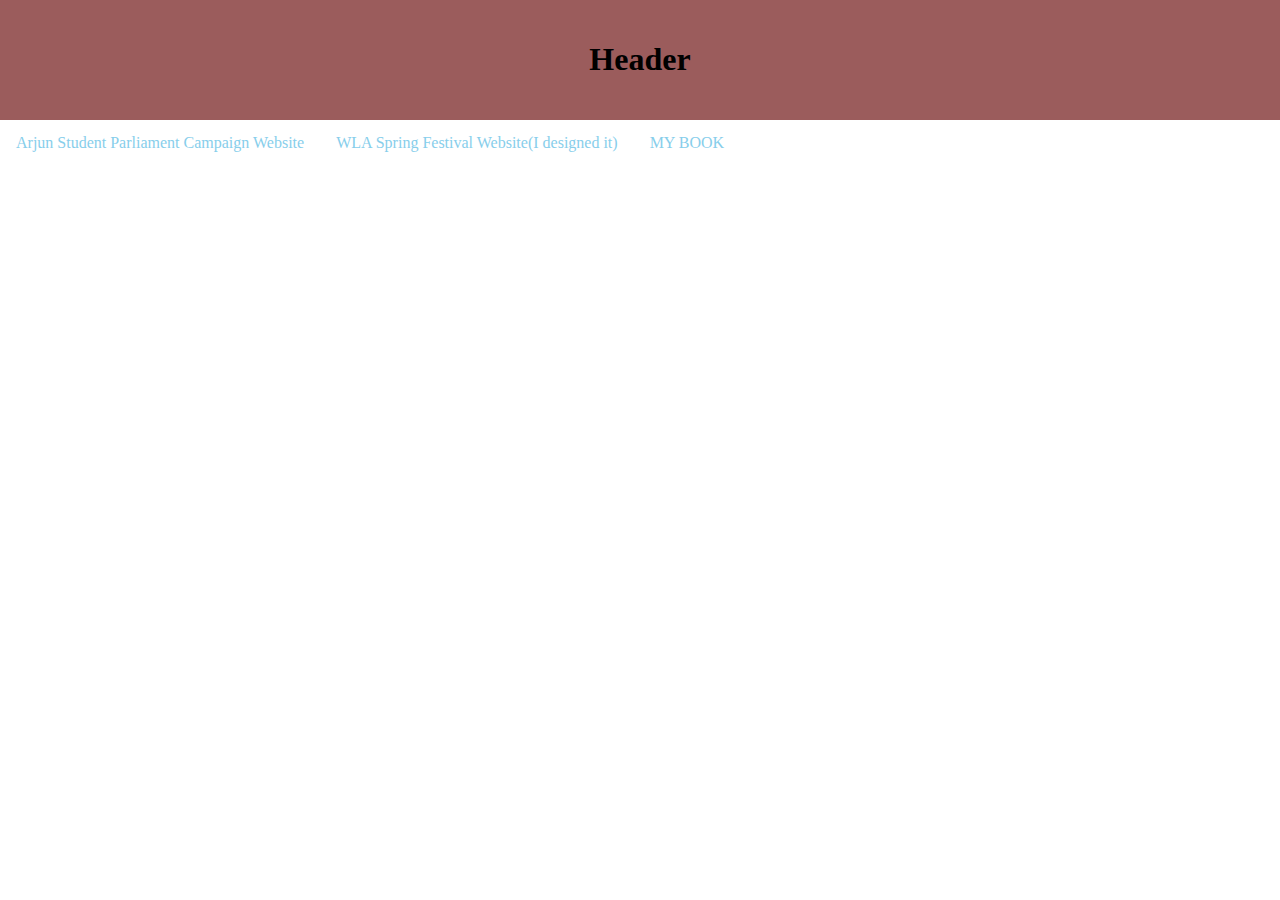
<file: CSS Website Layout.html>
<!DOCTYPE html>
<html lang="en">
    <head>
        <title>CSS Website Layout</title>
        <meta charset="utf-8">
        <meta name="viewport" content="width=device=width, initial-scale=1">
        <style>
            body{
                margin: 0;
            }
            .header{
                background-color: #9b5c5c;
                padding: 20px;
                text-align: center;
            }
            .topnav a{
                float:left;
                display:block;
                color:skyblue;
                text-align: center;
                padding: 14px 16px;
                text-decoration:wavy;
            }
            .topnav a:hover{
                background-color:azure;
                color:rgb(113, 88, 150);
                text-shadow: 2px 2px 2px black;
            }
            .column{
                float: left;
                width: 33.33%;
                padding: 15px;
            }
        </style>
    </head>
    <body>
        <div class="header">
            <h1>Header</h1>
            </div>
        <div class="topnav">
            <a href="https://arjunforwla.wixsite.com/arjunforwoodburylead">Arjun Student Parliament Campaign Website</a>
            <a href="https://wlaspringfestival.wixsite.com/wlaspringfestival/general-4">WLA Spring Festival Website(I designed it)</a>
            <a href="https://docs.google.com/document/d/1FBoFU75cy1jeiS1Xs6TxpEw3WVhrCd_xFLfXUJXH8cY/view?usp=sharing">MY BOOK</a>
        </div>
    </body>
</html
</file>
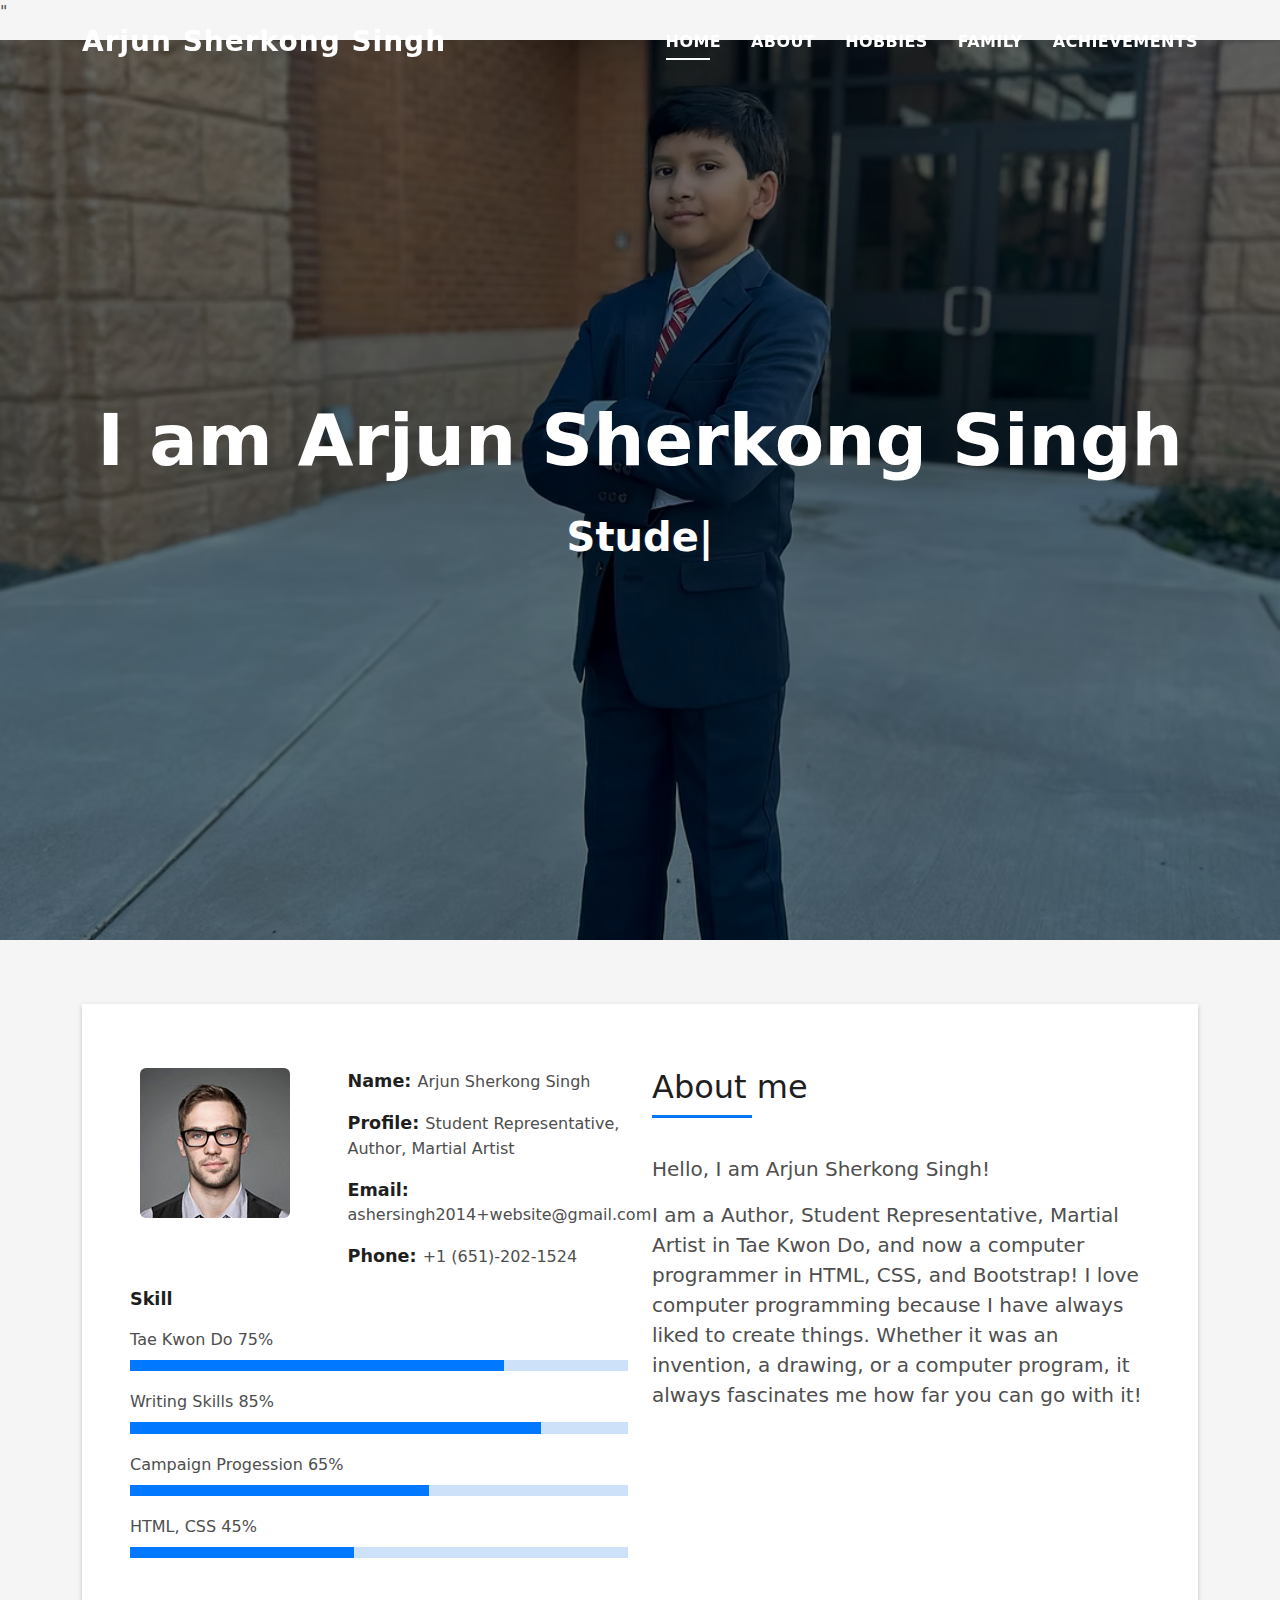
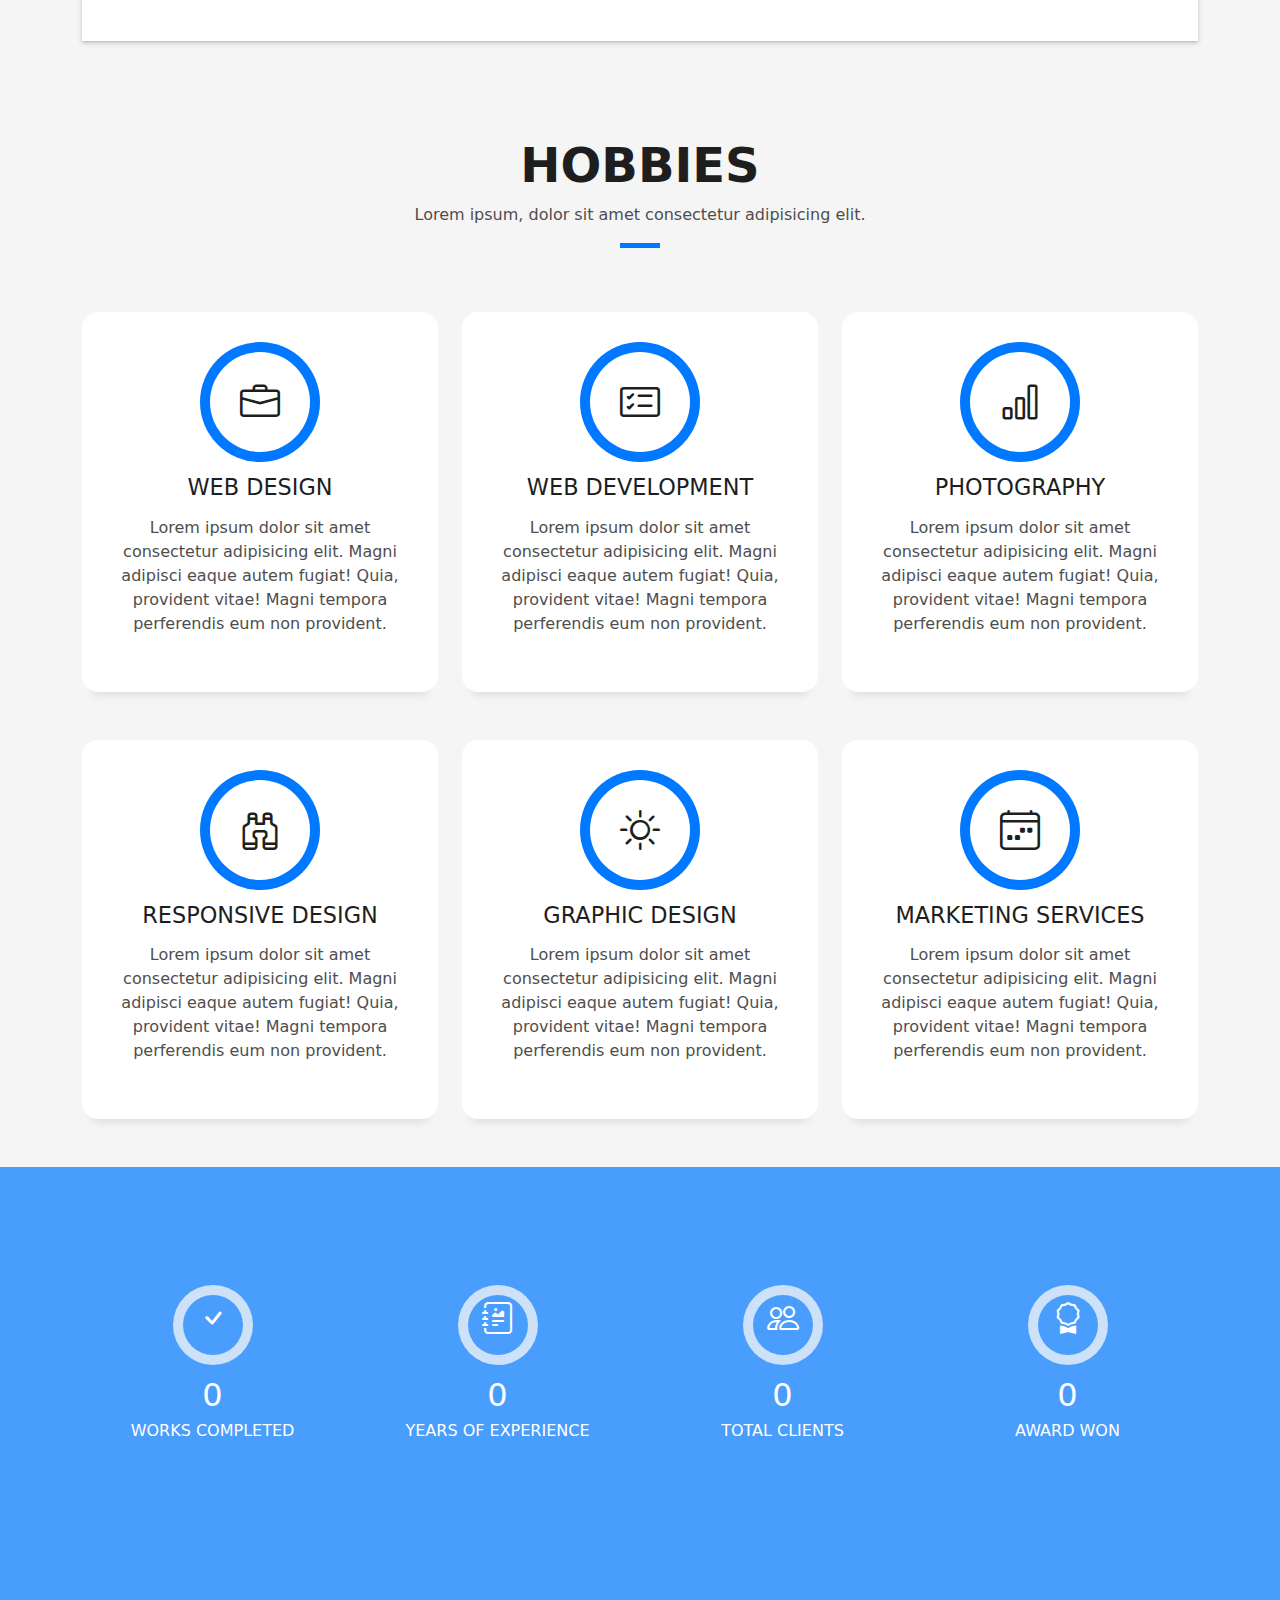
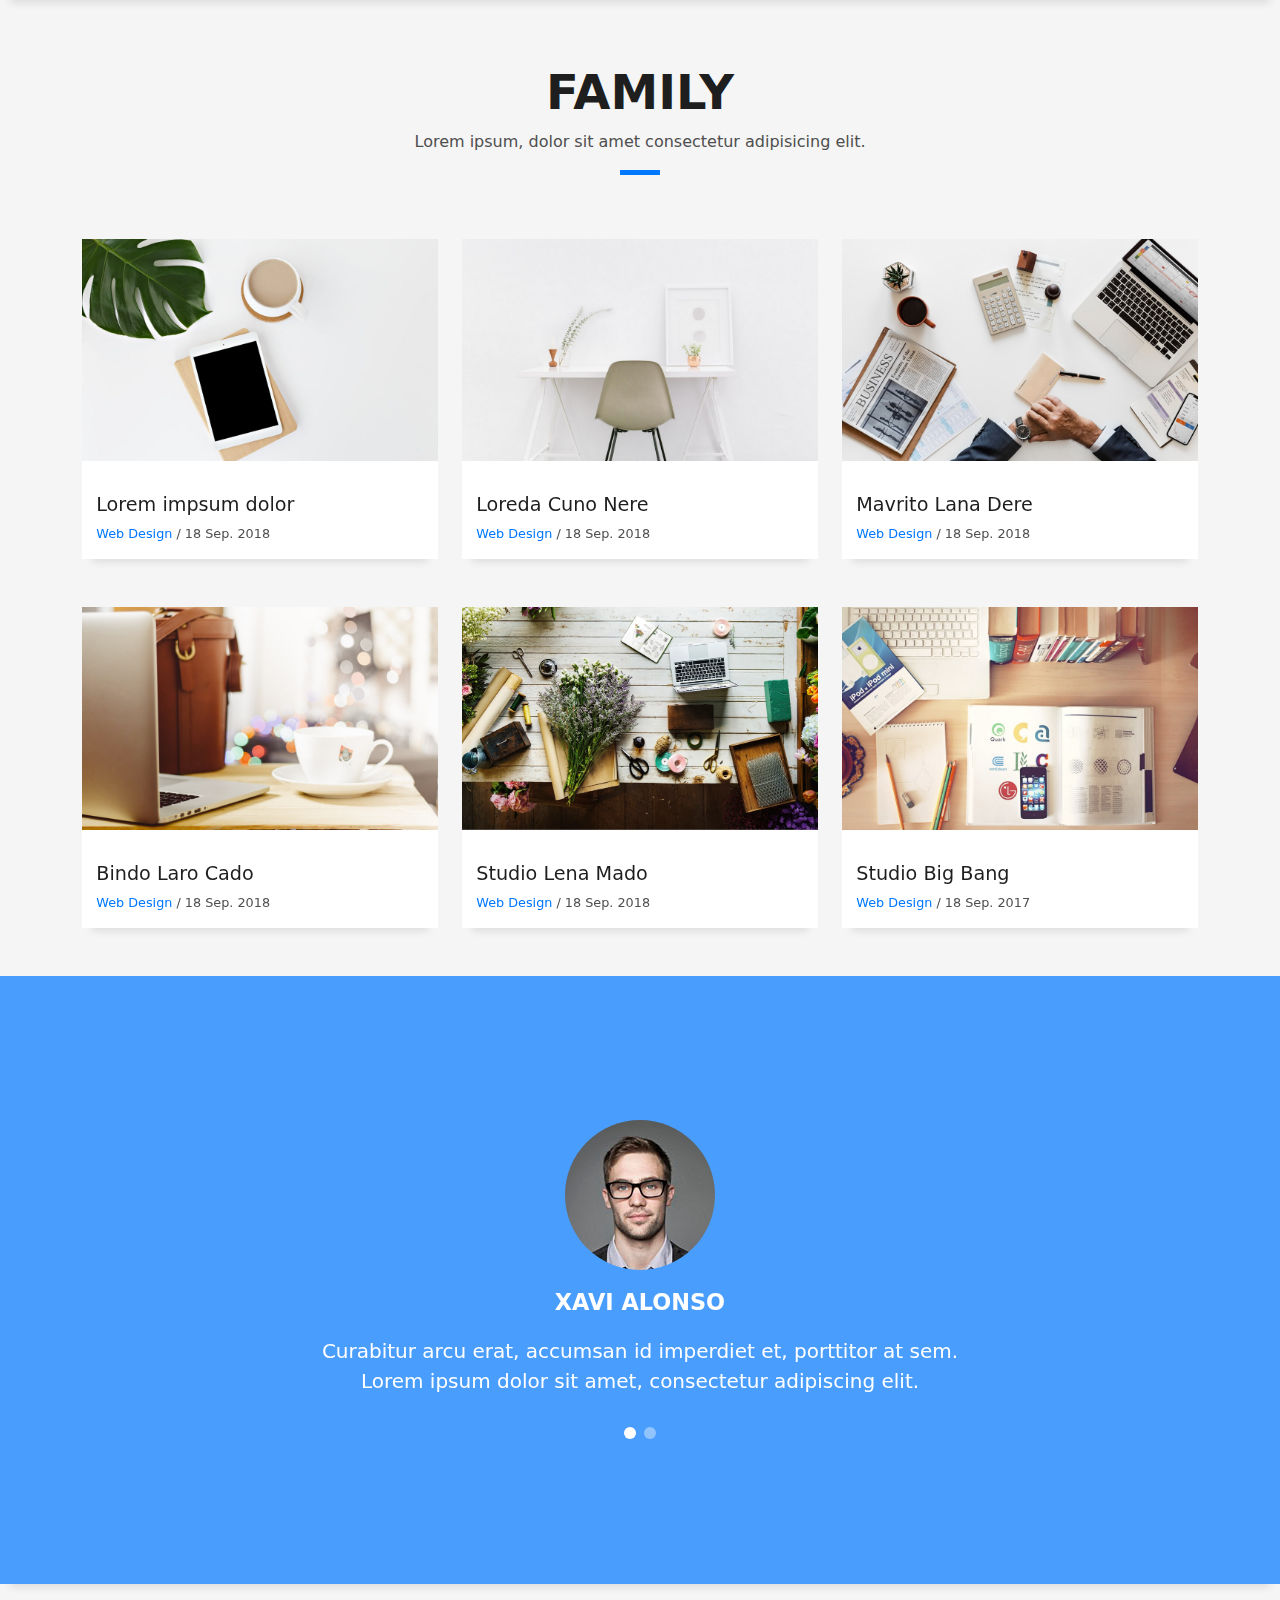
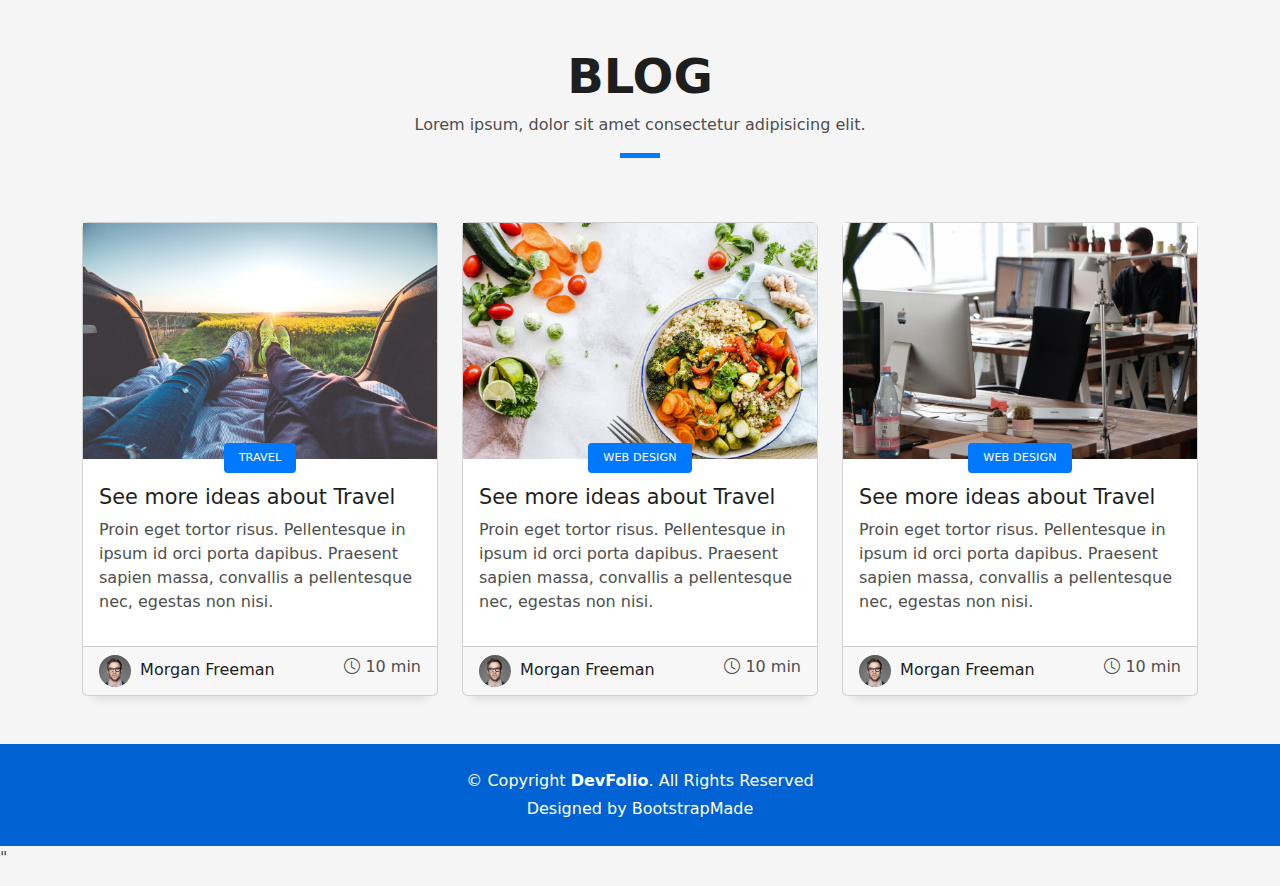
<file: Document For Scanning.html>
<!DOCTYPE html>
<html lang="en">
<head>
    <meta charset="UTF-8">
    <meta name="viewport" content="width=device-width, initial-scale=1.0">
    <title>Document</title>
</head>
<body>
    <p>"<!DOCTYPE html>
        <html lang="en">
        
        <head>
          <meta charset="utf-8">
          <meta content="width=device-width, initial-scale=1.0" name="viewport">
        
          <title>Arjun Sherkong Singh</title>
          <meta content="" name="description">
          <meta content="" name="keywords">
        
          <!-- Favicons -->
          <link href="favicon.ico" rel="icon">
          <link href="apple-touch-icon.png" rel="apple-touch-icon">
        
          <!-- Vendor CSS Files -->
          <link href="assets/vendor/bootstrap/css/bootstrap.min.css" rel="stylesheet">
          <link href="assets/vendor/bootstrap-icons/bootstrap-icons.css" rel="stylesheet">
          <link href="assets/vendor/glightbox/css/glightbox.min.css" rel="stylesheet">
          <link href="assets/vendor/swiper/swiper-bundle.min.css" rel="stylesheet">
        
          <!-- Template Main CSS File -->
          <link href="assets/css/style.css" rel="stylesheet">
        
          <!-- =======================================================
          * Template Name: DevFolio - v4.10.0
          * Template URL: https://bootstrapmade.com/devfolio-bootstrap-portfolio-html-template/
          * Author: BootstrapMade.com
          * License: https://bootstrapmade.com/license/
          * Utilized by: Arjun Singh
          ======================================================== -->
        </head>
        
        <body>
        
          <!-- ======= Header ======= -->
          <header id="header" class="fixed-top">
            <div class="container d-flex align-items-center justify-content-between">
        
              <h1 class="logo"><a href="index.html">Arjun Sherkong Singh</a></h1>
        
              <nav id="navbar" class="navbar">
                <ul>
                  <li><a class="nav-link scrollto active" href="#hero">Home</a></li>
                  <li><a class="nav-link scrollto" href="#about">About</a></li>
                  <li><a class="nav-link scrollto" href="#services">Hobbies</a></li>
                  <li><a class="nav-link scrollto " href="#work">Family</a></li>
                  <li><a class="nav-link scrollto " href="#blog">Achievements</a></li>
                </ul>
                <i class="bi bi-list mobile-nav-toggle"></i>
              </nav>
        
            </div>
          </header>
          <!-- End Header -->
        
          <!-- ======= Hero Section ======= -->
          <div id="hero" class="hero route bg-image" style="background-image: url(assets/img/Picture\ of\ Arjun\ Student\ Parliament\ Cool\ 3-22-25.avif)">
            <div class="overlay-itro"></div>
            <div class="hero-content display-table">
              <div class="table-cell">
                <div class="container">
                  <!--<p class="display-6 color-d">Hello, world!</p>-->
                  <h1 class="hero-title mb-4">I am Arjun Sherkong Singh</h1>
                  <p class="hero-subtitle"><span class="typed" data-typed-items="Student Representative, Author, Martial Artist"></span></p>
                  <!-- <p class="pt-3"><a class="btn btn-primary btn js-scroll px-4" href="#about" role="button">Learn More</a></p> -->
                </div>
              </div>
            </div>
          </div><!-- End Hero Section -->
        
          <main id="main">
        
            <!-- ======= About Section ======= -->
            <section id="about" class="about-mf sect-pt4 route">
              <div class="container">
                <div class="row">
                  <div class="col-sm-12">
                    <div class="box-shadow-full">
                      <div class="row">
                        <div class="col-md-6">
                          <div class="row">
                            <div class="col-sm-6 col-md-5">
                              <div class="about-img">
                                <img src="assets/img/testimonial-2.jpg" class="img-fluid rounded b-shadow-a" alt="">
                              </div>
                            </div>
                            <div class="col-sm-6 col-md-7">
                              <div class="about-info">
                                <p><span class="title-s">Name: </span> <span>Arjun Sherkong Singh</span></p>
                                <p><span class="title-s">Profile: </span> <span>Student Representative, Author, Martial Artist</span></p>
                                <p><span class="title-s">Email: </span> <span>ashersingh2014+website@gmail.com</span></p>
                                <p><span class="title-s">Phone: </span> <span>+1 (651)-202-1524</span></p>
                              </div>
                            </div>
                          </div>
                          <div class="skill-mf">
                            <p class="title-s">Skill</p>
                            <span>Tae Kwon Do</span> <span class="pull-right">75%</span>
                            <div class="progress">
                              <div class="progress-bar" role="progressbar" style="width: 75%;" aria-valuenow="75" aria-valuemin="0" aria-valuemax="100"></div>
                            </div>
                            <span>Writing Skills</span> <span class="pull-right">85%</span>
                            <div class="progress">
                              <div class="progress-bar" role="progressbar" style="width: 82.5%" aria-valuenow="85%" aria-valuemin="0" aria-valuemax="100"></div>
                            </div>
                            <span>Campaign Progession</span> <span class="pull-right">65%</span>
                            <div class="progress">
                              <div class="progress-bar" role="progressbar" style="width: 60%" aria-valuenow="65" aria-valuemin="0" aria-valuemax="100"></div>
                            </div>
                            <span>HTML, CSS</span> <span class="pull-right">45%</span>
                            <div class="progress">
                              <div class="progress-bar" role="progressbar" style="width: 45%" aria-valuenow="45" aria-valuemin="0" aria-valuemax="100"></div>
                            </div>
                          </div>
                        </div>
                        <div class="col-md-6">
                          <div class="about-me pt-4 pt-md-0">
                            <div class="title-box-2">
                              <h5 class="title-left">
                                About me
                              </h5>
                            </div>
                            <p class="lead">Hello, I am Arjun Sherkong Singh!
                            </p>
                            <p class="lead">I am a Author, Student Representative, Martial Artist in Tae Kwon Do, and now a computer programmer in HTML, CSS, and Bootstrap! I love computer programming because I have always liked to create things. Whether it was an invention, a drawing, or a computer program, it always fascinates me how far you can go with it!
                            </p>
                          </div>
                        </div>
                      </div>
                    </div>
                  </div>
                </div>
              </div>
            </section><!-- End About Section -->
        
            <!-- ======= Hobbies Section ======= -->
            <section id="services" class="services-mf pt-5 route">
              <div class="container">
                <div class="row">
                  <div class="col-sm-12">
                    <div class="title-box text-center">
                      <h3 class="title-a">
                        Hobbies
                      </h3>
                      <p class="subtitle-a">
                        Lorem ipsum, dolor sit amet consectetur adipisicing elit.
                      </p>
                      <div class="line-mf"></div>
                    </div>
                  </div>
                </div>
                <div class="row">
                  <div class="col-md-4">
                    <div class="service-box">
                      <div class="service-ico">
                        <span class="ico-circle"><i class="bi bi-briefcase"></i></span>
                      </div>
                      <div class="service-content">
                        <h2 class="s-title">Web Design</h2>
                        <p class="s-description text-center">
                          Lorem ipsum dolor sit amet consectetur adipisicing elit. Magni adipisci eaque autem fugiat! Quia,
                          provident vitae! Magni
                          tempora perferendis eum non provident.
                        </p>
                      </div>
                    </div>
                  </div>
                  <div class="col-md-4">
                    <div class="service-box">
                      <div class="service-ico">
                        <span class="ico-circle"><i class="bi bi-card-checklist"></i></span>
                      </div>
                      <div class="service-content">
                        <h2 class="s-title">Web Development</h2>
                        <p class="s-description text-center">
                          Lorem ipsum dolor sit amet consectetur adipisicing elit. Magni adipisci eaque autem fugiat! Quia,
                          provident vitae! Magni
                          tempora perferendis eum non provident.
                        </p>
                      </div>
                    </div>
                  </div>
                  <div class="col-md-4">
                    <div class="service-box">
                      <div class="service-ico">
                        <span class="ico-circle"><i class="bi bi-bar-chart"></i></span>
                      </div>
                      <div class="service-content">
                        <h2 class="s-title">Photography</h2>
                        <p class="s-description text-center">
                          Lorem ipsum dolor sit amet consectetur adipisicing elit. Magni adipisci eaque autem fugiat! Quia,
                          provident vitae! Magni
                          tempora perferendis eum non provident.
                        </p>
                      </div>
                    </div>
                  </div>
                  <div class="col-md-4">
                    <div class="service-box">
                      <div class="service-ico">
                        <span class="ico-circle"><i class="bi bi-binoculars"></i></span>
                      </div>
                      <div class="service-content">
                        <h2 class="s-title">Responsive Design</h2>
                        <p class="s-description text-center">
                          Lorem ipsum dolor sit amet consectetur adipisicing elit. Magni adipisci eaque autem fugiat! Quia,
                          provident vitae! Magni
                          tempora perferendis eum non provident.
                        </p>
                      </div>
                    </div>
                  </div>
                  <div class="col-md-4">
                    <div class="service-box">
                      <div class="service-ico">
                        <span class="ico-circle"><i class="bi bi-brightness-high"></i></span>
                      </div>
                      <div class="service-content">
                        <h2 class="s-title">Graphic Design</h2>
                        <p class="s-description text-center">
                          Lorem ipsum dolor sit amet consectetur adipisicing elit. Magni adipisci eaque autem fugiat! Quia,
                          provident vitae! Magni
                          tempora perferendis eum non provident.
                        </p>
                      </div>
                    </div>
                  </div>
                  <div class="col-md-4">
                    <div class="service-box">
                      <div class="service-ico">
                        <span class="ico-circle"><i class="bi bi-calendar4-week"></i></span>
                      </div>
                      <div class="service-content">
                        <h2 class="s-title">Marketing Services</h2>
                        <p class="s-description text-center">
                          Lorem ipsum dolor sit amet consectetur adipisicing elit. Magni adipisci eaque autem fugiat! Quia,
                          provident vitae! Magni
                          tempora perferendis eum non provident.
                        </p>
                      </div>
                    </div>
                  </div>
                </div>
              </div>
            </section><!-- End Services Section -->
        
            <!-- ======= Fun facts Section ======= -->
            <div class="section-counter paralax-mf bg-image" style="background-image: url(assets/img/counters-bg.jpg)">
              <div class="overlay-mf"></div>
              <div class="container position-relative">
                <div class="row">
                  <div class="col-sm-3 col-lg-3">
                    <div class="counter-box counter-box pt-4 pt-md-0">
                      <div class="counter-ico">
                        <span class="ico-circle"><i class="bi bi-check"></i></span>
                      </div>
                      <div class="counter-num">
                        <p data-purecounter-start="0" data-purecounter-end="450" data-purecounter-duration="1" class="counter purecounter"></p>
                        <span class="counter-text">WORKS COMPLETED</span>
                      </div>
                    </div>
                  </div>
                  <div class="col-sm-3 col-lg-3">
                    <div class="counter-box pt-4 pt-md-0">
                      <div class="counter-ico">
                        <span class="ico-circle"><i class="bi bi-journal-richtext"></i></span>
                      </div>
                      <div class="counter-num">
                        <p data-purecounter-start="0" data-purecounter-end="25" data-purecounter-duration="1" class="counter purecounter"></p>
                        <span class="counter-text">YEARS OF EXPERIENCE</span>
                      </div>
                    </div>
                  </div>
                  <div class="col-sm-3 col-lg-3">
                    <div class="counter-box pt-4 pt-md-0">
                      <div class="counter-ico">
                        <span class="ico-circle"><i class="bi bi-people"></i></span>
                      </div>
                      <div class="counter-num">
                        <p data-purecounter-start="0" data-purecounter-end="550" data-purecounter-duration="1" class="counter purecounter"></p>
                        <span class="counter-text">TOTAL CLIENTS</span>
                      </div>
                    </div>
                  </div>
                  <div class="col-sm-3 col-lg-3">
                    <div class="counter-box pt-4 pt-md-0">
                      <div class="counter-ico">
                        <span class="ico-circle"><i class="bi bi-award"></i></span>
                      </div>
                      <div class="counter-num">
                        <p data-purecounter-start="0" data-purecounter-end="48" data-purecounter-duration="1" class="counter purecounter"></p>
                        <span class="counter-text">AWARD WON</span>
                      </div>
                    </div>
                  </div>
                </div>
              </div>
            </div><!-- End Counter Section -->
        
            <!-- ======= Family Section ======= -->
            <section id="work" class="portfolio-mf sect-pt4 route">
              <div class="container">
                <div class="row">
                  <div class="col-sm-12">
                    <div class="title-box text-center">
                      <h3 class="title-a">
                        Family
                      </h3>
                      <p class="subtitle-a">
                        Lorem ipsum, dolor sit amet consectetur adipisicing elit.
                      </p>
                      <div class="line-mf"></div>
                    </div>
                  </div>
                </div>
                <div class="row">
                  <div class="col-md-4">
                    <div class="work-box">
                      <a href="assets/img/work-1.jpg" data-gallery="portfolioGallery" class="portfolio-lightbox">
                        <div class="work-img">
                          <img src="assets/img/work-1.jpg" alt="" class="img-fluid">
                        </div>
                      </a>
                      <div class="work-content">
                        <div class="row">
                          <div class="col-sm-8">
                            <h2 class="w-title">Lorem impsum dolor</h2>
                            <div class="w-more">
                              <span class="w-ctegory">Web Design</span> / <span class="w-date">18 Sep. 2018</span>
                            </div>
                          </div>
                          <div class="col-sm-4">
                            <div class="w-like">
                            </div>
                          </div>
                        </div>
                      </div>
                    </div>
                  </div>
                  <div class="col-md-4">
                    <div class="work-box">
                      <a href="assets/img/work-2.jpg" data-gallery="portfolioGallery" class="portfolio-lightbox">
                        <div class="work-img">
                          <img src="assets/img/work-2.jpg" alt="" class="img-fluid">
                        </div>
                      </a>
                      <div class="work-content">
                        <div class="row">
                          <div class="col-sm-8">
                            <h2 class="w-title">Loreda Cuno Nere</h2>
                            <div class="w-more">
                              <span class="w-ctegory">Web Design</span> / <span class="w-date">18 Sep. 2018</span>
                            </div>
                          </div>
                          <div class="col-sm-4">
                            <div class="w-like">
                            </div>
                          </div>
                        </div>
                      </div>
                    </div>
                  </div>
                  <div class="col-md-4">
                    <div class="work-box">
                      <a href="assets/img/work-3.jpg" data-gallery="portfolioGallery" class="portfolio-lightbox">
                        <div class="work-img">
                          <img src="assets/img/work-3.jpg" alt="" class="img-fluid">
                        </div>
                      </a>
                      <div class="work-content">
                        <div class="row">
                          <div class="col-sm-8">
                            <h2 class="w-title">Mavrito Lana Dere</h2>
                            <div class="w-more">
                              <span class="w-ctegory">Web Design</span> / <span class="w-date">18 Sep. 2018</span>
                            </div>
                          </div>
                          <div class="col-sm-4">
                            <div class="w-like">
                            </div>
                          </div>
                        </div>
                      </div>
                    </div>
                  </div>
                  <div class="col-md-4">
                    <div class="work-box">
                      <a href="assets/img/work-4.jpg" data-gallery="portfolioGallery" class="portfolio-lightbox">
                        <div class="work-img">
                          <img src="assets/img/work-4.jpg" alt="" class="img-fluid">
                        </div>
                      </a>
                      <div class="work-content">
                        <div class="row">
                          <div class="col-sm-8">
                            <h2 class="w-title">Bindo Laro Cado</h2>
                            <div class="w-more">
                              <span class="w-ctegory">Web Design</span> / <span class="w-date">18 Sep. 2018</span>
                            </div>
                          </div>
                          <div class="col-sm-4">
                            <div class="w-like">
                            </div>
                          </div>
                        </div>
                      </div>
                    </div>
                  </div>
                  <div class="col-md-4">
                    <div class="work-box">
                      <a href="assets/img/work-5.jpg" data-gallery="portfolioGallery" class="portfolio-lightbox">
                        <div class="work-img">
                          <img src="assets/img/work-5.jpg" alt="" class="img-fluid">
                        </div>
                      </a>
                      <div class="work-content">
                        <div class="row">
                          <div class="col-sm-8">
                            <h2 class="w-title">Studio Lena Mado</h2>
                            <div class="w-more">
                              <span class="w-ctegory">Web Design</span> / <span class="w-date">18 Sep. 2018</span>
                            </div>
                          </div>
                          <div class="col-sm-4">
                            <div class="w-like">
                            </div>
                          </div>
                        </div>
                      </div>
                    </div>
                  </div>
                  <div class="col-md-4">
                    <div class="work-box">
                      <a href="assets/img/work-6.jpg" data-gallery="portfolioGallery" class="portfolio-lightbox">
                        <div class="work-img">
                          <img src="assets/img/work-6.jpg" alt="" class="img-fluid">
                        </div>
                      </a>
                      <div class="work-content">
                        <div class="row">
                          <div class="col-sm-8">
                            <h2 class="w-title">Studio Big Bang</h2>
                            <div class="w-more">
                              <span class="w-ctegory">Web Design</span> / <span class="w-date">18 Sep. 2017</span>
                            </div>
                          </div>
                          <div class="col-sm-4">
                            <div class="w-like">
                            </div>
                          </div>
                        </div>
                      </div>
                    </div>
                  </div>
        
                </div>
              </div>
            </section><!-- End Portfolio Section -->
        
            <!-- ======= Fun Facts 2 Section ======= -->
            <div class="testimonials paralax-mf bg-image" style="background-image: url(assets/img/overlay-bg.jpg)">
              <div class="overlay-mf"></div>
              <div class="container">
                <div class="row">
                  <div class="col-md-12">
        
                    <div class="testimonials-slider swiper" data-aos="fade-up" data-aos-delay="100">
                      <div class="swiper-wrapper">
        
                        <div class="swiper-slide">
                          <div class="testimonial-box">
                            <div class="author-test">
                              <img src="assets/img/testimonial-2.jpg" alt="" class="rounded-circle b-shadow-a">
                              <span class="author">Xavi Alonso</span>
                            </div>
                            <div class="content-test">
                              <p class="description lead">
                                Curabitur arcu erat, accumsan id imperdiet et, porttitor at sem. Lorem ipsum dolor sit amet,
                                consectetur adipiscing elit.
                              </p>
                            </div>
                          </div>
                        </div><!-- End testimonial item -->
        
                        <div class="swiper-slide">
                          <div class="testimonial-box">
                            <div class="author-test">
                              <img src="assets/img/testimonial-4.jpg" alt="" class="rounded-circle b-shadow-a">
                              <span class="author">Marta Socrate</span>
                            </div>
                            <div class="content-test">
                              <p class="description lead">
                                Curabitur arcu erat, accumsan id imperdiet et, porttitor at sem. Lorem ipsum dolor sit amet,
                                consectetur adipiscing elit.
                              </p>
                            </div>
                          </div>
                        </div><!-- End testimonial item -->
                      </div>
                      <div class="swiper-pagination"></div>
                    </div>
        
                    <!-- <div id="testimonial-mf" class="owl-carousel owl-theme">
                  
                </div> -->
                  </div>
                </div>
              </div>
            </div><!-- End Testimonials Section -->
        
            <!-- ======= Awards Section ======= -->
            <section id="blog" class="blog-mf sect-pt4 route">
              <div class="container">
                <div class="row">
                  <div class="col-sm-12">
                    <div class="title-box text-center">
                      <h3 class="title-a">
                        Blog
                      </h3>
                      <p class="subtitle-a">
                        Lorem ipsum, dolor sit amet consectetur adipisicing elit.
                      </p>
                      <div class="line-mf"></div>
                    </div>
                  </div>
                </div>
                <div class="row">
                  <div class="col-md-4">
                    <div class="card card-blog">
                      <div class="card-img">
                        <img src="assets/img/post-1.jpg" alt="" class="img-fluid">
                      </div>
                      <div class="card-body">
                        <div class="card-category-box">
                          <div class="card-category">
                            <h6 class="category">Travel</h6>
                          </div>
                        </div>
                        <h3 class="card-title">See more ideas about Travel</h3>
                        <p class="card-description">
                          Proin eget tortor risus. Pellentesque in ipsum id orci porta dapibus. Praesent sapien massa, convallis
                          a pellentesque nec,
                          egestas non nisi.
                        </p>
                      </div>
                      <div class="card-footer">
                        <div class="post-author">
                          <a href="#">
                            <img src="assets/img/testimonial-2.jpg" alt="" class="avatar rounded-circle">
                            <span class="author">Morgan Freeman</span>
                          </a>
                        </div>
                        <div class="post-date">
                          <span class="bi bi-clock"></span> 10 min
                        </div>
                      </div>
                    </div>
                  </div>
                  <div class="col-md-4">
                    <div class="card card-blog">
                      <div class="card-img">
                        <img src="assets/img/post-2.jpg" alt="" class="img-fluid">
                      </div>
                      <div class="card-body">
                        <div class="card-category-box">
                          <div class="card-category">
                            <h6 class="category">Web Design</h6>
                          </div>
                        </div>
                        <h3 class="card-title">See more ideas about Travel</h3>
                        <p class="card-description">
                          Proin eget tortor risus. Pellentesque in ipsum id orci porta dapibus. Praesent sapien massa, convallis
                          a pellentesque nec,
                          egestas non nisi.
                        </p>
                      </div>
                      <div class="card-footer">
                        <div class="post-author">
                          <a href="#">
                            <img src="assets/img/testimonial-2.jpg" alt="" class="avatar rounded-circle">
                            <span class="author">Morgan Freeman</span>
                          </a>
                        </div>
                        <div class="post-date">
                          <span class="bi bi-clock"></span> 10 min
                        </div>
                      </div>
                    </div>
                  </div>
                  <div class="col-md-4">
                    <div class="card card-blog">
                      <div class="card-img">
                        <img src="assets/img/post-3.jpg" alt="" class="img-fluid">
                      </div>
                      <div class="card-body">
                        <div class="card-category-box">
                          <div class="card-category">
                            <h6 class="category">Web Design</h6>
                          </div>
                        </div>
                        <h3 class="card-title">See more ideas about Travel</h3>
                        <p class="card-description">
                          Proin eget tortor risus. Pellentesque in ipsum id orci porta dapibus. Praesent sapien massa, convallis
                          a pellentesque nec,
                          egestas non nisi.
                        </p>
                      </div>
                      <div class="card-footer">
                        <div class="post-author">
                          <a href="#">
                            <img src="assets/img/testimonial-2.jpg" alt="" class="avatar rounded-circle">
                            <span class="author">Morgan Freeman</span>
                          </a>
                        </div>
                        <div class="post-date">
                          <span class="bi bi-clock"></span> 10 min
                        </div>
                      </div>
                    </div>
                  </div>
                </div>
              </div>
            </section><!-- End Blog Section -->
        
            
        
          </main><!-- End #main -->
        
          <!-- ======= Footer ======= -->
          <footer>
            <div class="container">
              <div class="row">
                <div class="col-sm-12">
                  <div class="copyright-box">
                    <p class="copyright">&copy; Copyright <strong>DevFolio</strong>. All Rights Reserved</p>
                    <div class="credits">
                      <!--
                      All the links in the footer should remain intact.
                      You can delete the links only if you purchased the pro version.
                      Licensing information: https://bootstrapmade.com/license/
                      Purchase the pro version with working PHP/AJAX contact form: https://bootstrapmade.com/buy/?theme=DevFolio
                    -->
                      Designed by <a href="https://bootstrapmade.com/">BootstrapMade</a>
                    </div>
                  </div>
                </div>
              </div>
            </div>
          </footer><!-- End  Footer -->
        
          <div id="preloader"></div>
          <a href="#" class="back-to-top d-flex align-items-center justify-content-center"><i class="bi bi-arrow-up-short"></i></a>
        
          <!-- Vendor JS Files -->
          <script src="assets/vendor/purecounter/purecounter_vanilla.js"></script>
          <script src="assets/vendor/bootstrap/js/bootstrap.bundle.min.js"></script>
          <script src="assets/vendor/glightbox/js/glightbox.min.js"></script>
          <script src="assets/vendor/swiper/swiper-bundle.min.js"></script>
          <script src="assets/vendor/typed.js/typed.min.js"></script>
          <script src="assets/vendor/php-email-form/validate.js"></script>
        
          <!-- Template Main JS File -->
          <script src="assets/js/main.js"></script>
        
        </body>
        
        </html>"</p>
</file>
<file: assets/css/style.css>
/**
* Template Name: DevFolio - v4.10.0
* Template URL: https://bootstrapmade.com/devfolio-bootstrap-portfolio-html-template/
* Author: BootstrapMade.com
* License: https://bootstrapmade.com/license/
*/

/*--------------------------------------------------------------
# General
--------------------------------------------------------------*/
body {
  background-color: #f5f5f5;
  color: #4e4e4e;
}

h1,
h2,
h3,
h4,
h5,
h6 {
  color: #1e1e1e;
}

a {
  color: #1e1e1e;
  text-decoration: none;
  transition: all 0.5s ease-in-out;
}

a:hover {
  color: #0078ff;
  text-decoration: none;
  transition: all 0.5s ease-in-out;
}

.p-r {
  position: relative;
}

.color-a {
  text-decoration: none;
  color: #0078ff;
}

.color-d {
  color: #f5f5f5;
}

.color-text-a {
  text-decoration: none;
  color: #4e4e4e;
}

.box-shadow,
.card-blog,
.work-box,
.service-box,
.paralax-mf {
  box-shadow: 0 13px 8px -10px rgba(0, 0, 0, 0.1);
}

.box-shadow-a,
.button:hover {
  text-decoration: none;
  box-shadow: 0 0 0 4px #cde1f8;
}

.display-5 {
  font-size: 2.5rem;
  font-weight: 300;
  line-height: 1.1;
}

.display-6 {
  font-size: 2rem;
  font-weight: 300;
  line-height: 1.1;
}

.avatar {
  width: 32px;
  height: 32px;
  margin-right: 4px;
  overflow: hidden;
}

.bg-image {
  background-repeat: no-repeat;
  background-attachment: fixed;
  background-size: cover;
  background-position: center center;
}

@media (max-width: 1024px) {
  .bg-image {
    background-attachment: scroll;
  }
}

.overlay-mf {
  background-color: #0078ff;
}

.overlay-mf {
  position: absolute;
  top: 0;
  left: 0px;
  padding: 0;
  height: 100%;
  width: 100%;
  opacity: 0.7;
}

.paralax-mf {
  position: relative;
  padding: 8rem 0;
}

.display-table {
  width: 100%;
  height: 100%;
  display: table;
}

.table-cell {
  display: table-cell;
  vertical-align: middle;
}

/*--/ Sections /--*/
.sect-4 {
  padding: 4rem 0;
}

.sect-pt4 {
  padding-top: 4rem;
}

.sect-mt4 {
  margin-top: 4rem;
}

/*--/ Title s /--*/
.title-s {
  font-weight: 600;
  color: #1e1e1e;
  font-size: 1.1rem;
}

/*--/ Title A /--*/
.title-box {
  margin-bottom: 4rem;
}

.title-a {
  text-decoration: none;
  font-size: 3rem;
  font-weight: bold;
  text-transform: uppercase;
}

.subtitle-a {
  text-decoration: none;
  color: #4e4e4e;
}

.line-mf {
  width: 40px;
  height: 5px;
  background-color: #0078ff;
  margin: 0 auto;
}

/*--/ Title Left /--*/
.title-box-2 {
  margin-bottom: 3rem;
}

.title-left {
  font-size: 2rem;
  position: relative;
}

.title-left:before {
  content: "";
  position: absolute;
  height: 3px;
  background-color: #0078ff;
  width: 100px;
  bottom: -12px;
}

/*------/ Box /------*/
.box-pl2 {
  padding-left: 2rem;
}

.box-shadow-full {
  padding: 3rem 1.25rem;
  position: relative;
  background-color: #fff;
  margin-bottom: 3rem;
  z-index: 2;
  box-shadow: 0 1px 1px 0 rgba(0, 0, 0, 0.06), 0 2px 5px 0 rgba(0, 0, 0, 0.2);
}

@media (min-width: 768px) {
  .box-shadow-full {
    padding: 3rem;
  }
}

/*------/ Socials /------*/
.socials {
  padding: 1.5rem 0;
}

.socials ul li {
  display: inline-block;
}

.socials .ico-circle {
  height: 40px;
  width: 40px;
  font-size: 1.2rem;
  border-radius: 50%;
  line-height: 1.6;
  margin: 0 15px 0 0;
  box-shadow: 0 0 0 3px #0078ff;
  transition: all 500ms ease;
}

.socials .ico-circle:hover {
  background-color: #0078ff;
  color: #fff;
  box-shadow: 0 0 0 3px #cde1f8;
  transition: all 500ms ease;
}

/*------/ Ul resect /------*/
.ul-resect,
.widget-tags ul,
.widget-sidebar .list-sidebar,
.box-comments .list-comments,
.blog-wrapper .post-meta ul,
.list-ico,
.socials ul {
  list-style: none;
  padding-left: 0;
  margin-bottom: 0;
}

.list-ico {
  line-height: 2;
}

.list-ico span {
  color: #0078ff;
  margin-right: 10px;
}

/*------/ Ico Circle /------*/
.ico-circle {
  height: 100px;
  width: 100px;
  font-size: 2rem;
  border-radius: 50%;
  line-height: 1.55;
  margin: 0 auto;
  text-align: center;
  box-shadow: 0 0 0 10px #0078ff;
  display: block;
}

/*------/ Owl Carousel /------*/
.owl-theme .owl-dots {
  text-align: center;
  margin-top: 18px;
}

.owl-theme .owl-dots .owl-dot {
  display: inline-block;
}

.owl-theme .owl-dots .owl-dot span {
  width: 18px;
  height: 7px;
  margin: 5px 5px;
  background: #cde1f8;
  border: 0px solid #cde1f8;
  display: block;
  transition: all 0.6s ease-in-out;
  cursor: pointer;
}

.owl-theme .owl-dots .owl-dot:hover span {
  background-color: #cde1f8;
}

.owl-theme .owl-dots .owl-dot.active span {
  background-color: #1B1B1B;
  width: 25px;
}

/*--/ Scrolltop s /--*/
.scrolltop-mf {
  position: relative;
  display: none;
}

.scrolltop-mf span {
  z-index: 999;
  position: fixed;
  width: 42px;
  height: 42px;
  background-color: #0078ff;
  opacity: 0.7;
  font-size: 1.6rem;
  line-height: 1.5;
  text-align: center;
  color: #fff;
  top: auto;
  left: auto;
  right: 30px;
  bottom: 50px;
  cursor: pointer;
  border-radius: 50%;
}

/*--------------------------------------------------------------
# Back to top button
--------------------------------------------------------------*/
.back-to-top {
  position: fixed;
  visibility: hidden;
  opacity: 0;
  right: 15px;
  bottom: 15px;
  z-index: 996;
  background: #0078ff;
  width: 40px;
  height: 40px;
  border-radius: 50px;
  transition: all 0.4s;
}

.back-to-top i {
  font-size: 28px;
  color: #fff;
  line-height: 0;
}

.back-to-top:hover {
  background: #298eff;
  color: #fff;
}

.back-to-top.active {
  visibility: visible;
  opacity: 1;
}

/*------/ Prelaoder /------*/
#preloader {
  position: fixed;
  top: 0;
  left: 0;
  right: 0;
  bottom: 0;
  z-index: 9999;
  overflow: hidden;
  background: #fff;
}

#preloader:before {
  content: "";
  position: fixed;
  top: calc(50% - 30px);
  left: calc(50% - 30px);
  border: 6px solid #f2f2f2;
  border-top: 6px solid #0078ff;
  border-radius: 50%;
  width: 60px;
  height: 60px;
  -webkit-animation: animate-preloader 1s linear infinite;
  animation: animate-preloader 1s linear infinite;
}

@-webkit-keyframes animate-preloader {
  0% {
    transform: rotate(0deg);
  }

  100% {
    transform: rotate(360deg);
  }
}

@keyframes animate-preloader {
  0% {
    transform: rotate(0deg);
  }

  100% {
    transform: rotate(360deg);
  }
}

/*------/ Button /------*/
.button {
  display: inline-block;
  padding: 0.3rem 0.6rem;
  text-align: center;
  vertical-align: middle;
  -webkit-user-select: none;
  -moz-user-select: none;
  user-select: none;
  font-size: 1rem;
  border-radius: 0.3rem;
  border: 1px solid transparent;
  transition: all 500ms ease;
  cursor: pointer;
}

.button:focus {
  outline: 0;
}

.button:hover {
  background-color: #0062d3;
  color: #fff;
  transition: all 500ms ease;
}

.button-a {
  text-decoration: none;
  background-color: #0078ff;
  color: #fff;
  border-color: #cde1f8;
}

.button-big {
  padding: 0.9rem 2.3rem;
  font-size: 1.2rem;
}

.button-rouded {
  border-radius: 5rem;
}

.btn-lg {
  padding: 0.5rem 1rem;
  font-size: 1.25rem;
  line-height: 1.5;
  border-radius: 0.3rem;
}

/*--------------------------------------------------------------
# Header
--------------------------------------------------------------*/
#header {
  transition: all 0.5s;
  z-index: 997;
  padding: 20px 0;
}

#header .logo {
  font-size: 28px;
  margin: 0;
  padding: 0;
  font-weight: 600;
  letter-spacing: 1px;
}

#header .logo a {
  color: #fff;
}

#header .logo img {
  max-height: 40px;
}

#header.header-scrolled {
  background: rgba(0, 0, 0, 0.9);
  padding: 12px 0;
}

/*--------------------------------------------------------------
# Navigation Menu
--------------------------------------------------------------*/
/**
* Desktop Navigation 
*/
.navbar {
  padding: 0;
}

.navbar ul {
  margin: 0;
  padding: 0;
  display: flex;
  list-style: none;
  align-items: center;
}

.navbar li {
  position: relative;
}

.navbar>ul>li {
  white-space: nowrap;
  padding: 10px 0 10px 30px;
}

.navbar a,
.navbar a:focus {
  display: flex;
  align-items: center;
  justify-content: space-between;
  color: #fff;
  font-size: 16px;
  font-weight: 600;
  padding: 0;
  white-space: nowrap;
  transition: 0.3s;
  letter-spacing: 0.4px;
  position: relative;
  text-transform: uppercase;
}

.navbar a i,
.navbar a:focus i {
  font-size: 12px;
  line-height: 0;
  margin-left: 5px;
}

.navbar>ul>li>a:before {
  content: "";
  position: absolute;
  width: 100%;
  height: 2px;
  bottom: -6px;
  left: 0;
  width: 0;
  background-color: #fff;
  visibility: hidden;
  transition: all 0.3s ease-in-out 0s;
}

.navbar a:hover:before,
.navbar li:hover>a:before,
.navbar .active:before {
  visibility: visible;
  width: 80%;
}

.navbar a:hover,
.navbar .active,
.navbar .active:focus,
.navbar li:hover>a {
  color: #fff;
}

.navbar .dropdown ul {
  display: block;
  position: absolute;
  left: 30px;
  top: calc(100% + 30px);
  margin: 0;
  padding: 10px 0;
  z-index: 99;
  opacity: 0;
  visibility: hidden;
  background: #fff;
  box-shadow: 0px 0px 30px rgba(127, 137, 161, 0.25);
  transition: 0.3s;
}

.navbar .dropdown ul li {
  min-width: 200px;
}

.navbar .dropdown ul a {
  padding: 10px 20px;
  font-size: 14px;
  text-transform: none;
  color: #4e4e4e;
}

.navbar .dropdown ul a i {
  font-size: 12px;
}

.navbar .dropdown ul a:hover,
.navbar .dropdown ul .active:hover,
.navbar .dropdown ul li:hover>a {
  color: #0078ff;
}

.navbar .dropdown:hover>ul {
  opacity: 1;
  top: 100%;
  visibility: visible;
}

.navbar .dropdown .dropdown ul {
  top: 0;
  left: calc(100% - 30px);
  visibility: hidden;
}

.navbar .dropdown .dropdown:hover>ul {
  opacity: 1;
  top: 0;
  left: 100%;
  visibility: visible;
}

@media (max-width: 1366px) {
  .navbar .dropdown .dropdown ul {
    left: -90%;
  }

  .navbar .dropdown .dropdown:hover>ul {
    left: -100%;
  }
}

/**
* Mobile Navigation 
*/
.mobile-nav-toggle {
  color: #fff;
  font-size: 28px;
  cursor: pointer;
  display: none;
  line-height: 0;
  transition: 0.5s;
}

@media (max-width: 991px) {
  .mobile-nav-toggle {
    display: block;
  }

  .navbar ul {
    display: none;
  }
}

.navbar-mobile {
  position: fixed;
  overflow: hidden;
  top: 0;
  right: 0;
  left: 0;
  bottom: 0;
  background: rgba(78, 78, 78, 0.9);
  transition: 0.3s;
  z-index: 999;
}

.navbar-mobile .mobile-nav-toggle {
  position: absolute;
  top: 15px;
  right: 15px;
}

.navbar-mobile ul {
  display: block;
  position: absolute;
  top: 55px;
  right: 15px;
  bottom: 15px;
  left: 15px;
  padding: 10px 0;
  background-color: #fff;
  overflow-y: auto;
  transition: 0.3s;
}

.navbar-mobile>ul>li {
  padding: 0;
}

.navbar-mobile a:hover:before,
.navbar-mobile li:hover>a:before,
.navbar-mobile .active:before {
  visibility: hidden;
}

.navbar-mobile a,
.navbar-mobile a:focus {
  padding: 10px 20px;
  font-size: 15px;
  color: #4e4e4e;
}

.navbar-mobile a:hover,
.navbar-mobile .active,
.navbar-mobile li:hover>a {
  color: #0078ff;
}

.navbar-mobile .getstarted,
.navbar-mobile .getstarted:focus {
  margin: 15px;
}

.navbar-mobile .dropdown ul {
  position: static;
  display: none;
  margin: 10px 20px;
  padding: 10px 0;
  z-index: 99;
  opacity: 1;
  visibility: visible;
  background: #fff;
  box-shadow: 0px 0px 30px rgba(127, 137, 161, 0.25);
}

.navbar-mobile .dropdown ul li {
  min-width: 200px;
}

.navbar-mobile .dropdown ul a {
  padding: 10px 20px;
}

.navbar-mobile .dropdown ul a i {
  font-size: 12px;
}

.navbar-mobile .dropdown ul a:hover,
.navbar-mobile .dropdown ul .active:hover,
.navbar-mobile .dropdown ul li:hover>a {
  color: #0078ff;
}

.navbar-mobile .dropdown>.dropdown-active {
  display: block;
}

/*--------------------------------------------------------------
# Hero Section
--------------------------------------------------------------*/
.hero {
  height: 100vh;
  position: relative;
  color: #fff;
}

.hero .hero-content {
  text-align: center;
  position: absolute;
}

.hero .overlay-itro {
  background-color: rgba(0, 0, 0, 0.6);
  position: absolute;
  top: 0;
  left: 0px;
  padding: 0;
  height: 100%;
  width: 100%;
  opacity: 0.9;
}

.hero .hero-title {
  color: #fff;
  font-weight: 600;
  font-size: 3rem;
}

@media (min-width: 768px) {
  .hero .hero-title {
    font-size: 4.5rem;
  }
}

.hero .hero-subtitle {
  font-size: 1.5rem;
  font-weight: 600;
}

@media (min-width: 768px) {
  .hero .hero-subtitle {
    font-size: 2.5rem;
  }
}

.hero .text-slider-items {
  display: none;
}

.hero-single {
  height: 350px;
}

.hero-single .hero-content {
  margin-top: 30px;
}

.hero-single .hero-title {
  text-transform: uppercase;
  font-size: 3rem;
}

@media (min-width: 768px) {
  .hero-single .hero-title {
    font-size: 3.5rem;
  }
}

.hero-single .breadcrumb {
  background-color: transparent;
  color: #0078ff;
}

.hero-single .breadcrumb .breadcrumb-item:before {
  color: #cde1f8;
}

.hero-single .breadcrumb .breadcrumb-item.active {
  color: #cde1f8;
}

.hero-single .breadcrumb a {
  color: #fff;
}

/*--------------------------------------------------------------
# About
--------------------------------------------------------------*/
.about-mf .box-shadow-full {
  padding-top: 4rem;
  padding-bottom: 4rem;
}

.about-mf .about-img {
  margin-bottom: 2rem;
}

.about-mf .about-img img {
  margin-left: 10px;
}

@media (min-width: 767px) {
  .about-mf .box-pl2 {
    margin-top: 3rem;
    padding-left: 0rem;
  }
}

.skill-mf span {
  color: #4e4e4e;
}

.skill-mf .progress {
  background-color: #cde1f8;
  margin: 0.5rem 0 1.2rem 0;
  border-radius: 0;
  height: 0.7rem;
}

.skill-mf .progress .progress-bar {
  height: 0.7rem;
  background-color: #0078ff;
}

/*--------------------------------------------------------------
# Services
--------------------------------------------------------------*/
.service-box {
  background-color: #fff;
  padding: 2.5rem 1.3rem;
  border-radius: 1rem;
  margin-bottom: 3rem;
  text-align: center;
}

.service-box:hover .ico-circle {
  transition: all 500ms ease;
  color: #fff;
  background-color: #0078ff;
  box-shadow: 0 0 0 10px #cde1f8;
}

.service-box .service-ico {
  margin-bottom: 1rem;
  color: #1e1e1e;
}

.service-box .ico-circle {
  transition: all 500ms ease;
  display: inline-flex;
  align-items: center;
  justify-content: center;
}

.service-box .ico-circle i {
  line-height: 0;
  font-size: 40px;
}

.service-box .s-title {
  font-size: 1.4rem;
  text-transform: uppercase;
  text-align: center;
  padding: 0.4rem 0;
}

.service-box .s-description {
  color: #4e4e4e;
}

/*--------------------------------------------------------------
# Counter
--------------------------------------------------------------*/
.counter-box {
  color: #fff;
  text-align: center;
}

@media (min-width: 577px) {
  .counter-box {
    margin-bottom: 1.8rem;
  }
}

.counter-ico {
  margin-bottom: 1rem;
}

.counter-ico .ico-circle {
  height: 60px;
  width: 60px;
  line-height: 1.5;
  box-shadow: 0 0 0 10px #cde1f8;
}

.counter-num .counter {
  font-size: 2rem;
  margin-bottom: 0;
}

/*--------------------------------------------------------------
# Portfolio
--------------------------------------------------------------*/
.work-box {
  margin-bottom: 3rem;
  -webkit-backface-visibility: hidden;
  backface-visibility: hidden;
  background-color: #fff;
}

.work-box:hover img {
  transform: scale(1.3);
}

.work-img {
  display: block;
  overflow: hidden;
}

.work-img img {
  transition: all 1s;
}

.work-content {
  padding: 2rem 3% 1rem 4%;
}

.work-content .w-more {
  color: #4e4e4e;
  font-size: 0.8rem;
}

.work-content .w-more .w-ctegory {
  color: #0078ff;
}

.work-content .w-like {
  font-size: 2.5rem;
  color: #0078ff;
  float: right;
}

.work-content .w-like a {
  color: #0078ff;
}

.work-content .w-like .num-like {
  font-size: 0.7rem;
}

.w-title {
  font-size: 1.2rem;
}

/*--------------------------------------------------------------
# Portfolio Details
--------------------------------------------------------------*/
.portfolio-details {
  padding-top: 40px;
}

.portfolio-details .portfolio-details-slider img {
  width: 100%;
}

.portfolio-details .portfolio-details-slider .swiper-pagination {
  margin-top: 20px;
  position: relative;
}

.portfolio-details .portfolio-details-slider .swiper-pagination .swiper-pagination-bullet {
  width: 12px;
  height: 12px;
  background-color: #fff;
  opacity: 1;
  border: 1px solid #0078ff;
}

.portfolio-details .portfolio-details-slider .swiper-pagination .swiper-pagination-bullet-active {
  background-color: #0078ff;
}

.portfolio-details .portfolio-info {
  padding: 30px;
  box-shadow: 0px 0 30px rgba(78, 78, 78, 0.08);
}

.portfolio-details .portfolio-info h3 {
  font-size: 22px;
  font-weight: 700;
  margin-bottom: 20px;
  padding-bottom: 20px;
  border-bottom: 1px solid #eee;
}

.portfolio-details .portfolio-info ul {
  list-style: none;
  padding: 0;
  font-size: 15px;
}

.portfolio-details .portfolio-info ul li+li {
  margin-top: 10px;
}

.portfolio-details .portfolio-description {
  padding-top: 30px;
}

.portfolio-details .portfolio-description h2 {
  font-size: 26px;
  font-weight: 700;
  margin-bottom: 20px;
}

.portfolio-details .portfolio-description p {
  padding: 0;
}

/*--------------------------------------------------------------
# Testimonials
--------------------------------------------------------------*/
.testimonial-box {
  color: #fff;
  text-align: center;
}

.testimonial-box .author-test {
  margin-top: 1rem;
}

.testimonial-box .author-test img {
  margin: 0 auto;
}

.testimonial-box .author {
  color: #fff;
  text-transform: uppercase;
  font-weight: 600;
  margin: 1rem 0;
  display: block;
  font-size: 1.4rem;
}

.testimonial-box .comit {
  font-size: 2rem;
  color: #0078ff;
  background-color: #fff;
  width: 52px;
  height: 52px;
  display: block;
  margin: 0 auto;
  border-radius: 50%;
  line-height: 1.6;
}

@media (min-width: 768px) {
  .testimonial-box .description {
    padding: 0 5rem;
  }
}

@media (min-width: 992px) {
  .testimonial-box .description {
    padding: 0 8rem;
  }
}

@media (min-width: 1200px) {
  .testimonial-box .description {
    padding: 0 13rem;
  }
}

.swiper-pagination {
  margin-top: 20px;
  position: relative;
}

.swiper-pagination .swiper-pagination-bullet {
  width: 12px;
  height: 12px;
  background-color: rgba(255, 255, 255, 0.4);
  opacity: 1;
}

.swiper-pagination .swiper-pagination-bullet-active {
  background-color: #fff;
}

/*--------------------------------------------------------------
# Contact
--------------------------------------------------------------*/
.footer-paralax {
  padding: 4rem 0 0 0;
}

.contact-mf {
  margin-top: 4rem;
}

@media (min-width: 767px) {
  .contact-mf .box-pl2 {
    margin-top: 3rem;
    padding-left: 0rem;
  }
}

.php-email-form .error-message {
  display: none;
  color: #fff;
  background: #ed3c0d;
  text-align: center;
  padding: 15px;
  font-weight: 600;
}

.php-email-form .sent-message {
  display: none;
  color: #fff;
  background: #18d26e;
  text-align: center;
  padding: 15px;
  font-weight: 600;
}

.php-email-form .loading {
  display: none;
  background: #fff;
  text-align: center;
  padding: 15px;
}

.php-email-form .loading:before {
  content: "";
  display: inline-block;
  border-radius: 50%;
  width: 24px;
  height: 24px;
  margin: 0 10px -6px 0;
  border: 3px solid #18d26e;
  border-top-color: #eee;
  -webkit-animation: animate-loading 1s linear infinite;
  animation: animate-loading 1s linear infinite;
}

.php-email-form input,
.php-email-form textarea {
  border-radius: 0;
  box-shadow: none;
  font-size: 14px;
}

.php-email-form input:focus,
.php-email-form textarea:focus {
  border-color: #0078ff;
}

.php-email-form input {
  padding: 10px 15px;
}

.php-email-form textarea {
  padding: 12px 15px;
  margin-bottom: 0;
}

.php-email-form button[type=submit] {
  background: #0078ff;
  border: 0;
  padding: 10px 24px;
  color: #fff;
  transition: 0.4s;
}

.php-email-form button[type=submit]:hover {
  background: #3393ff;
}

@-webkit-keyframes animate-loading {
  0% {
    transform: rotate(0deg);
  }

  100% {
    transform: rotate(360deg);
  }
}

@keyframes animate-loading {
  0% {
    transform: rotate(0deg);
  }

  100% {
    transform: rotate(360deg);
  }
}

/*--------------------------------------------------------------
# Blog
--------------------------------------------------------------*/
@media (min-width: 767px) {
  .card-blog {
    margin-bottom: 3rem;
  }
}

.card-blog .card-body {
  position: relative;
}

.card-blog .card-category-box {
  position: absolute;
  text-align: center;
  top: -16px;
  left: 15px;
  right: 15px;
  line-height: 25px;
  overflow: hidden;
}

.card-blog .card-category {
  display: inline-block;
  color: #fff;
  padding: 0 15px 5px;
  overflow: hidden;
  background-color: #0078ff;
  border-radius: 4px;
}

.card-blog .card-category .category {
  color: #fff;
  display: inline-block;
  text-transform: uppercase;
  font-size: 0.7rem;
  letter-spacing: 0.1px;
  margin-bottom: 0;
}

.card-blog .card-title {
  font-size: 1.3rem;
  margin-top: 0.6rem;
}

.card-blog .card-description {
  color: #4e4e4e;
}

.card-blog .post-author {
  display: inline-block;
}

.card-blog .post-date {
  color: #4e4e4e;
  display: inline-block;
  float: right;
}

/*--------------------------------------------------------------
# Blog Single
--------------------------------------------------------------*/
.post-box,
.form-comments,
.box-comments,
.widget-sidebar {
  padding: 2rem;
  background-color: #fff;
  margin-bottom: 3rem;
}

@media (min-width: 768px) {

  .post-box,
  .form-comments,
  .box-comments,
  .widget-sidebar {
    padding: 3rem;
  }
}

.blog-wrapper .article-title {
  font-size: 1.5rem;
}

@media (min-width: 768px) {
  .blog-wrapper .article-title {
    font-size: 1.9rem;
  }
}

.blog-wrapper .post-meta {
  margin: 1rem 0;
}

.blog-wrapper .post-meta ul {
  border-left: 4px solid #0078ff;
  margin-top: 1rem;
}

.blog-wrapper .post-meta ul li {
  display: inline-block;
  margin-left: 15px;
}

.blog-wrapper .post-meta ul a {
  color: #0078ff;
}

.blog-wrapper .post-meta ul span {
  color: #1e1e1e;
}

.blog-wrapper .blockquote {
  border-left: 4px solid #0078ff;
  padding: 18px;
  font-style: italic;
}

/*------/ Comments /------*/
.box-comments .list-comments li {
  padding-bottom: 40px;
}

.box-comments .list-comments .comment-avatar {
  display: table-cell;
  vertical-align: top;
}

.box-comments .list-comments .comment-avatar img {
  width: 80px;
  height: 80px;
}

.box-comments .list-comments .comment-author {
  font-size: 1.3rem;
}

@media (min-width: 768px) {
  .box-comments .list-comments .comment-author {
    font-size: 1.5rem;
  }
}

.box-comments .list-comments .comment-details {
  display: table-cell;
  vertical-align: top;
  padding-left: 25px;
}

.box-comments .list-comments a {
  color: #0078ff;
}

.box-comments .list-comments span {
  color: #1e1e1e;
  font-style: italic;
}

.box-comments .comment-children {
  margin-left: 40px;
}

/*------/ Sidebar /------*/
.widget-sidebar .sidebar-title {
  font-size: 1.6rem;
  font-weight: 600;
  border-left: 5px solid #0078ff;
  padding-left: 15px;
  text-transform: uppercase;
  margin-bottom: 1.5rem;
}

.widget-sidebar .list-sidebar li {
  position: relative;
  padding: 6px 0 6px 24px;
}

.widget-sidebar .list-sidebar li:before {
  position: absolute;
  content: "";
  width: 10px;
  height: 1px;
  left: 0;
  background-color: #0078ff;
  top: 20px;
}

.sidebar-search input {
  background-color: #fff;
  border-radius: 0;
  transition: all 0.5s ease-in-out;
}

.sidebar-search .btn-search {
  background-color: #0078ff;
  border-color: #0078ff;
  border-radius: 0;
  padding-left: 20px;
  padding-right: 20px;
}

.widget-tags ul li {
  display: inline-block;
  background-color: #0078ff;
  padding: 0.2rem 0.6rem;
  margin-bottom: 0.5rem;
  border-radius: 15px;
}

.widget-tags ul li a {
  color: #fff;
}
.containerbeside1{
         display: grid;
        grid-template-columns: auto auto auto; /* Three equal columns */
        gap: 15px;
  
}
.containerbeside2{
         display: grid;
        grid-template-columns: auto auto auto; /* Three equal columns */
        gap: 15px;
  
}
 .row {
                display: flex;
                justify-content: space-between;
                align-items: flex-start;
                flex-wrap: wrap;
            }
/*--------------------------------------------------------------
# Footer
--------------------------------------------------------------*/
footer {
  text-align: center;
  color: #fff;
  padding: 25px 0;
  background: #0062d3;
}

footer .copyright {
  margin-bottom: 0.3rem;
}

footer .credits {
  margin-bottom: 0;
}

footer .credits a {
  color: #fff;
}
</file>
